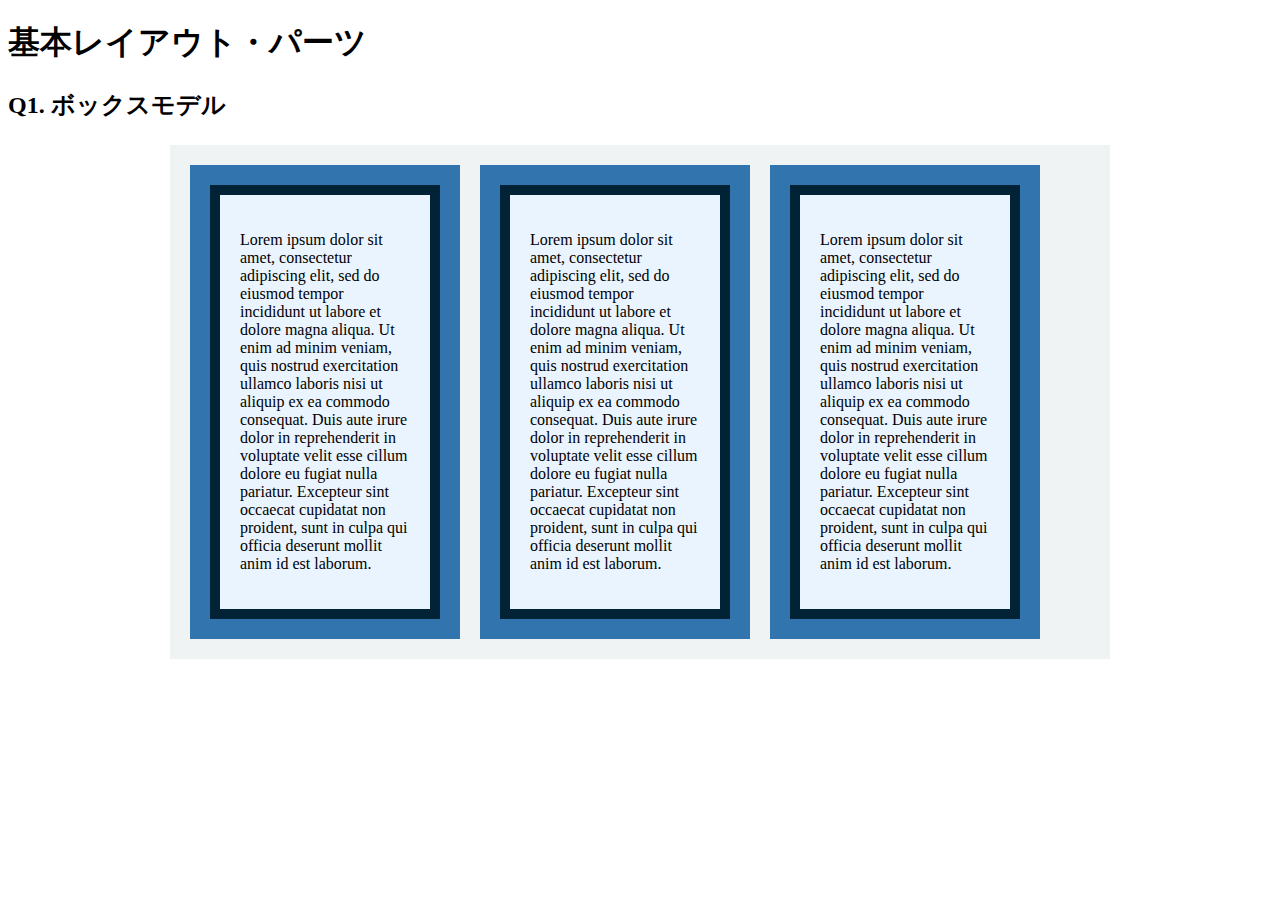
<file: layout_parts/q1/index.html>
<!DOCTYPE html>
<html>
  <head>
    <meta charset="utf-8">
    <meta http-equiv="X-UA-Compatible" content="IE=edge">
    <meta name="viewport" content="width=device-width, initial-scale=1.0, maximum-scale=1.0, user-scalable=no">
    <meta name="format-detection" content="telephone=no">
    <title>基本レイアウト・パーツ</title>
    <link rel="stylesheet" href="http://gizumo-inc.github.io/sample/front-lesson/layout_parts_new/assets/css/reset.css">
    <link rel="stylesheet" href="http://gizumo-inc.github.io/sample/front-lesson/layout_parts_new/assets/css/base.css">
    <link rel="stylesheet" href="css/style.css">
  </head>
  <body>
    <div class="wrapper">
      <h1 class="title">基本レイアウト・パーツ</h1>
      <h2 class="headline">
        <p class="headline__text">Q1. ボックスモデル</p>
      </h2>
      <div class="box">
        <!--
            このQ1のみ「answer」フォルダがあり、そこにQ1でのHTML/CSSの説明が書いてあります。
            その「index.html」をブラウザとテキストエディタで開き、参考にしてみてください。

             この問題はmarginとpaddingとborderをうまく使ってボックスを配置する問題です。
             レイアウトとしては、1つの大きなボックスの中に3つのボックスが横並びになっていて、
             さらにその3つのボックスの中にそれぞれ1つずつボックスが入っている形になっています。
             3つのボックスはfloatで横並びにしているので、clearfixでの解除も忘れないようにしてください。

             ■この問題で使う大事なプロパティ
             ・margin
             ・padding
             ・border
             ・float
        -->
        <!-- 回答はクラスq1の要素の中に書いてね -->
        <!-- すでについてるクラスにはstyleを指定しない。styleをつける場合は自分で新たにクラスをつけること -->
        <div class="q1 clearfix">
          <div class="q1__contents">
            <div class="q1__contents__box">
              <p>Lorem ipsum dolor sit amet, consectetur adipiscing elit, sed do eiusmod tempor incididunt ut labore et dolore magna aliqua. Ut enim ad minim veniam, quis nostrud exercitation ullamco laboris nisi ut aliquip ex ea commodo consequat. Duis aute irure dolor in reprehenderit in voluptate velit esse cillum dolore eu fugiat nulla pariatur. Excepteur sint occaecat cupidatat non proident, sunt in culpa qui officia deserunt mollit anim id est laborum.</p>
        </div>
      </div>

      <div class="q1__contents">
        <div class="q1__contents__box">
          <p>Lorem ipsum dolor sit amet, consectetur adipiscing elit, sed do eiusmod tempor incididunt ut labore et dolore magna aliqua. Ut enim ad minim veniam, quis nostrud exercitation ullamco laboris nisi ut aliquip ex ea commodo consequat. Duis aute irure dolor in reprehenderit in voluptate velit esse cillum dolore eu fugiat nulla pariatur. Excepteur sint occaecat cupidatat non proident, sunt in culpa qui officia deserunt mollit anim id est laborum.</p>
        </div>
      </div>

      <div class="q1__contents">
        <div class="q1__contents__box">
          <p>Lorem ipsum dolor sit amet, consectetur adipiscing elit, sed do eiusmod tempor incididunt ut labore et dolore magna aliqua. Ut enim ad minim veniam, quis nostrud exercitation ullamco laboris nisi ut aliquip ex ea commodo consequat. Duis aute irure dolor in reprehenderit in voluptate velit esse cillum dolore eu fugiat nulla pariatur. Excepteur sint occaecat cupidatat non proident, sunt in culpa qui officia deserunt mollit anim id est laborum.</p>
        </div>
      </div>
    </div>
        <!-- 回答はクラスq1の要素の中に書いてね -->
      </div>
    </div>
  </body>
</html>
</file>
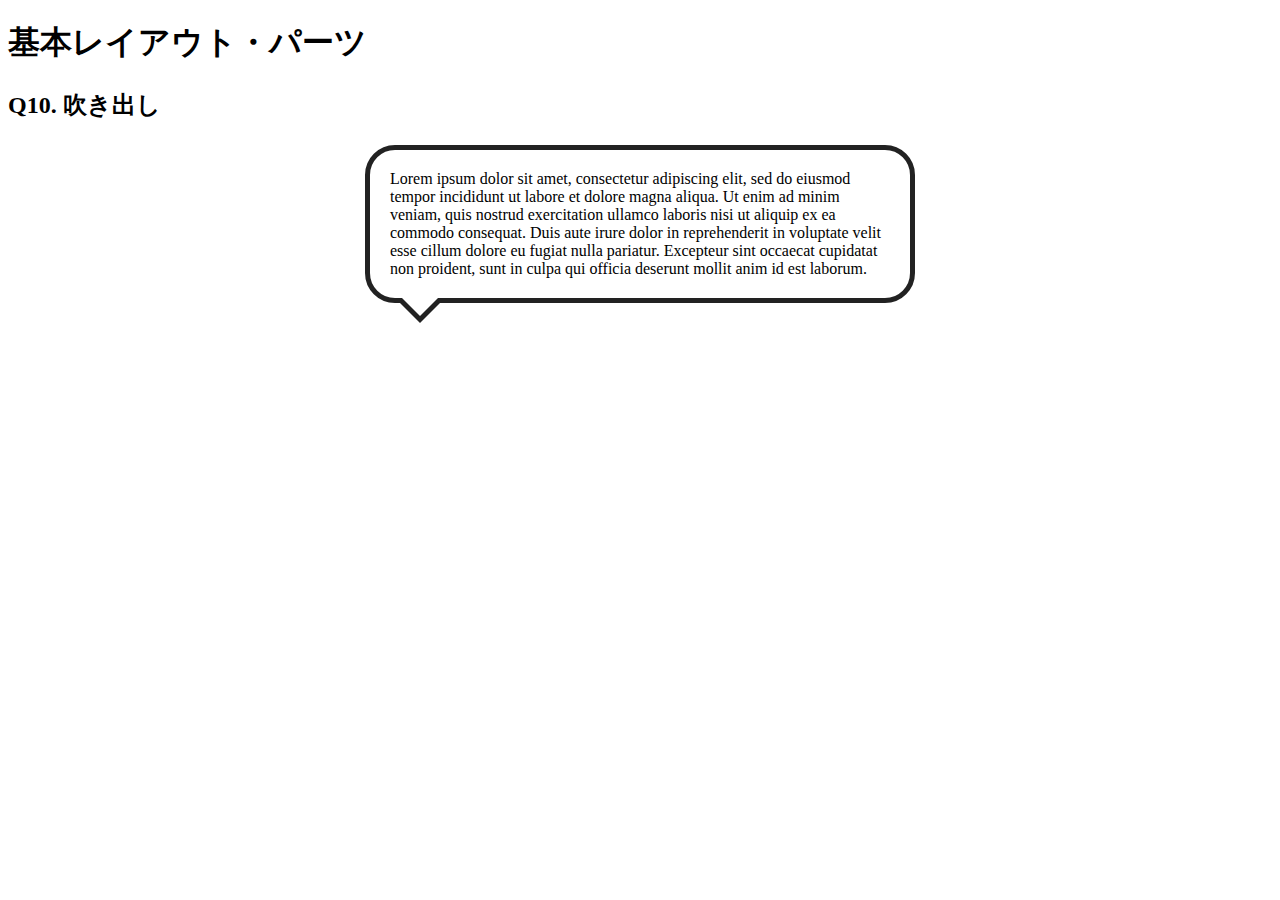
<file: layout_parts/q10/index.html>
<!DOCTYPE html>
<html>
  <head>
    <meta charset="utf-8">
    <meta http-equiv="X-UA-Compatible" content="IE=edge">
    <meta name="viewport" content="width=device-width, initial-scale=1.0, maximum-scale=1.0, user-scalable=no">
    <meta name="format-detection" content="telephone=no">
    <title>基本レイアウト・パーツ</title>
    <link rel="stylesheet" href="http://gizumo-inc.github.io/sample/front-lesson/layout_parts_new/assets/css/reset.css">
    <link rel="stylesheet" href="http://gizumo-inc.github.io/sample/front-lesson/layout_parts_new/assets/css/base.css">
    <link rel="stylesheet" href="css/style.css">
  </head>
  <body>
    <div class="wrapper">
      <h1 class="title">基本レイアウト・パーツ</h1>
      <h2 class="headline">
        <p class="headline__text">Q10. 吹き出し</p>
      </h2>
      <div class="box">
        <!--
             吹き出しというのもwebサイトにおいてよく使われるパーツです。
             これもCSSだけで実装することができますが、吹き出しの枠線の三角の部分がむずかしいかと思います。
             やり方は何通りかありますので、調べてみて自分なりの方法で再現してみてください。

             ■この問題で使う大事なプロパティ
             ・position

             ■この問題で使う大事な擬似要素
             ・:before
             ・:after
        -->
        <!-- 回答はクラスq10の要素の中に書いてね -->
        <!-- すでについてるクラスにはstyleを指定しない。styleをつける場合は自分で新たにクラスをつけること -->
        <div class="q10">
          <div class="q10__balloon">
            Lorem ipsum dolor sit amet, consectetur adipiscing elit, sed do eiusmod tempor incididunt ut labore et dolore magna aliqua. Ut enim ad minim veniam, quis nostrud exercitation ullamco laboris nisi ut aliquip ex ea commodo consequat. Duis aute irure dolor in reprehenderit in voluptate velit esse cillum dolore eu fugiat nulla pariatur. Excepteur sint occaecat cupidatat non proident, sunt in culpa qui officia deserunt mollit anim id est laborum.
          </div>
        </div>
        <!-- 回答はクラスq10の要素の中に書いてね -->
      </div>
    </div>
  </body>
</html>
</file>
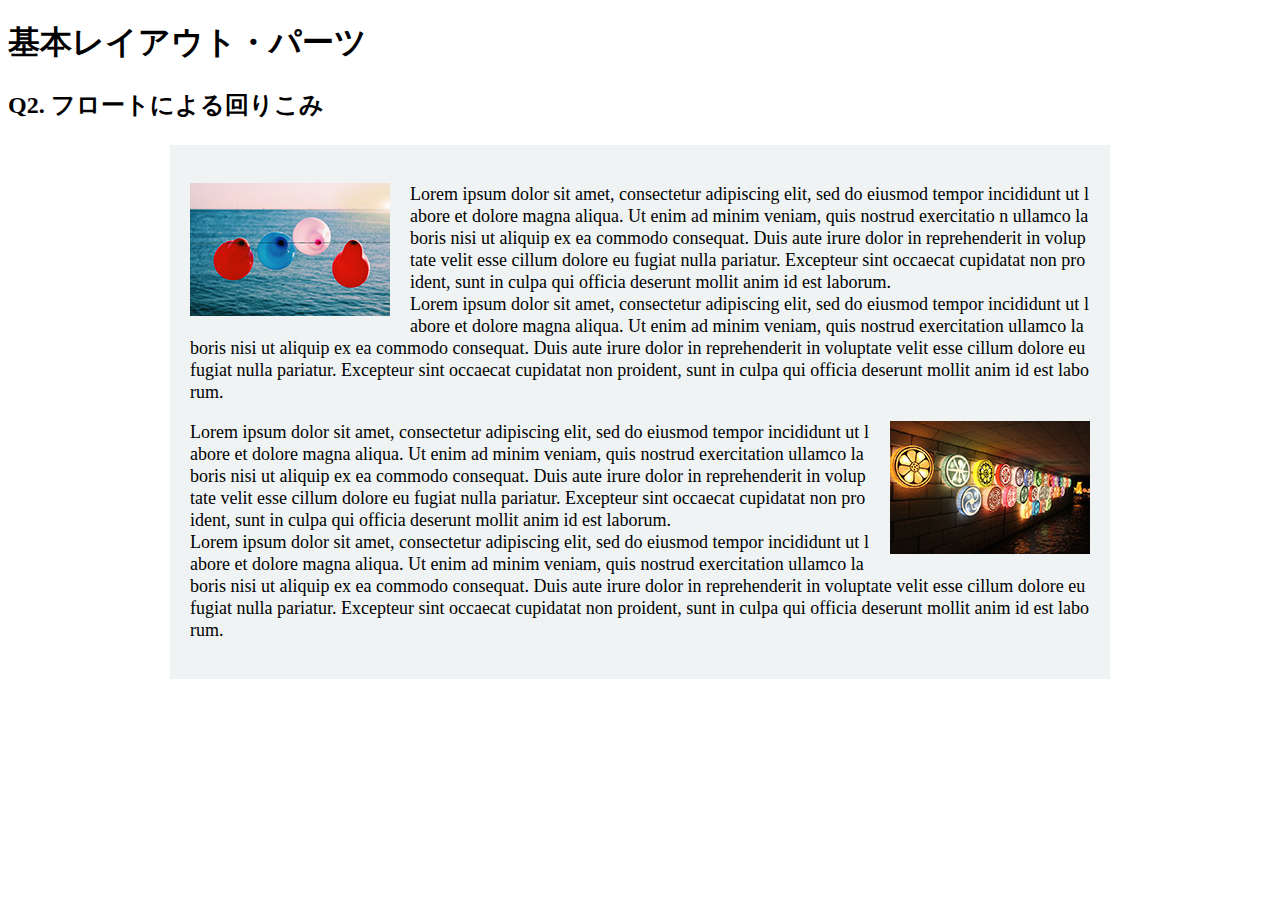
<file: layout_parts/q2/index.html>
<!DOCTYPE html>
<html>
  <head>
    <meta charset="utf-8">
    <meta http-equiv="X-UA-Compatible" content="IE=edge">
    <meta name="viewport" content="width=device-width, initial-scale=1.0, maximum-scale=1.0, user-scalable=no">
    <meta name="format-detection" content="telephone=no">
    <title>基本レイアウト・パーツ</title>
    <link rel="stylesheet" href="http://gizumo-inc.github.io/sample/front-lesson/layout_parts_new/assets/css/reset.css">
    <link rel="stylesheet" href="http://gizumo-inc.github.io/sample/front-lesson/layout_parts_new/assets/css/base.css">
    <link rel="stylesheet" href="css/style.css">
  </head>
  <body>
    <div class="wrapper">
      <h1 class="title">基本レイアウト・パーツ</h1>
      <h2 class="headline">
        <p class="headline__text">Q2. フロートによる回りこみ</p>
      </h2>
      <div class="box">
        <!--
             floatは要素を横並びにするという役割を持ったプロパティですが、文字を回り込ませることができるプロパティでもあります。
             その機能を使って文字列の中に画像をまぜてきれいなレイアウトを作ることができます。
             このレイアウトはボックスで言うと、1つの大きなボックスの中に2つのボックスが縦に並んでいる状態です。文字がずっと続いているのでボックスは1つしかないと思われがちですが、2つのボックスで作っているのでそこを意識してみてください。

             画像はimgタグを使って出力します。使う画像は以下の2つです。
             1つ目の画像： "http://gizumo-inc.github.io/sample/front-lesson/layout_parts_new/assets/img/q2/thumb_1.jpg"
             2つ目の画像： "http://gizumo-inc.github.io/sample/front-lesson/layout_parts_new/assets/img/q2/thumb_2.jpg"

             ■この問題で使う大事なプロパティ
             ・margin
             ・float
        -->
        <!-- 回答はクラスq2の要素の中に書いてね -->
        <!-- すでについてるクラスにはstyleを指定しない。styleをつける場合は自分で新たにクラスをつけること -->
        <div class="q2 clearfix">
          <div>
            <div class="q2_gazou_left">
              <img src="./thumb_1.jpg" alt="">
            </div>
            <p class="q2_text">Lorem ipsum dolor sit amet, consectetur adipiscing elit, sed do eiusmod tempor incididunt ut labore et dolore magna aliqua. Ut enim ad minim veniam, quis nostrud exercitatio n ullamco laboris nisi ut aliquip ex ea commodo consequat. Duis aute irure dolor in reprehenderit in voluptate velit esse cillum dolore eu fugiat nulla pariatur. Excepteur sint occaecat cupidatat non proident, sunt in culpa qui officia deserunt mollit anim id est laborum.<br>Lorem ipsum dolor sit amet, consectetur adipiscing elit, sed do eiusmod tempor incididunt ut labore et dolore magna aliqua. Ut enim ad minim veniam, quis nostrud exercitation ullamco laboris nisi ut aliquip ex ea commodo consequat. Duis aute irure dolor in reprehenderit in voluptate velit esse cillum dolore eu fugiat nulla pariatur. Excepteur sint occaecat cupidatat non proident, sunt in culpa qui officia deserunt mollit anim id est laborum.</p>
          </div>
          <div>
            <div class="q2_gazou_right">
              <img src="thumb_2.jpg" alt="">
            </div>
            <p class="q2_text">Lorem ipsum dolor sit amet, consectetur adipiscing elit, sed do eiusmod tempor incididunt ut labore et dolore magna aliqua. Ut enim ad minim veniam, quis nostrud exercitation ullamco laboris nisi ut aliquip ex ea commodo consequat. Duis aute irure dolor in reprehenderit in voluptate velit esse cillum dolore eu fugiat nulla pariatur. Excepteur sint occaecat cupidatat non proident, sunt in culpa qui officia deserunt mollit anim id est laborum.<br>Lorem ipsum dolor sit amet, consectetur adipiscing elit, sed do eiusmod tempor incididunt ut labore et dolore magna aliqua. Ut enim ad minim veniam, quis nostrud exercitation ullamco laboris nisi ut aliquip ex ea commodo consequat. Duis aute irure dolor in reprehenderit in voluptate velit esse cillum dolore eu fugiat nulla pariatur. Excepteur sint occaecat cupidatat non proident, sunt in culpa qui officia deserunt mollit anim id est laborum.</p>
          </div>
        </div>
        <!-- 回答はクラスq2の要素の中に書いてね -->
      </div>
    </div>
  </body>
</html>
</file>
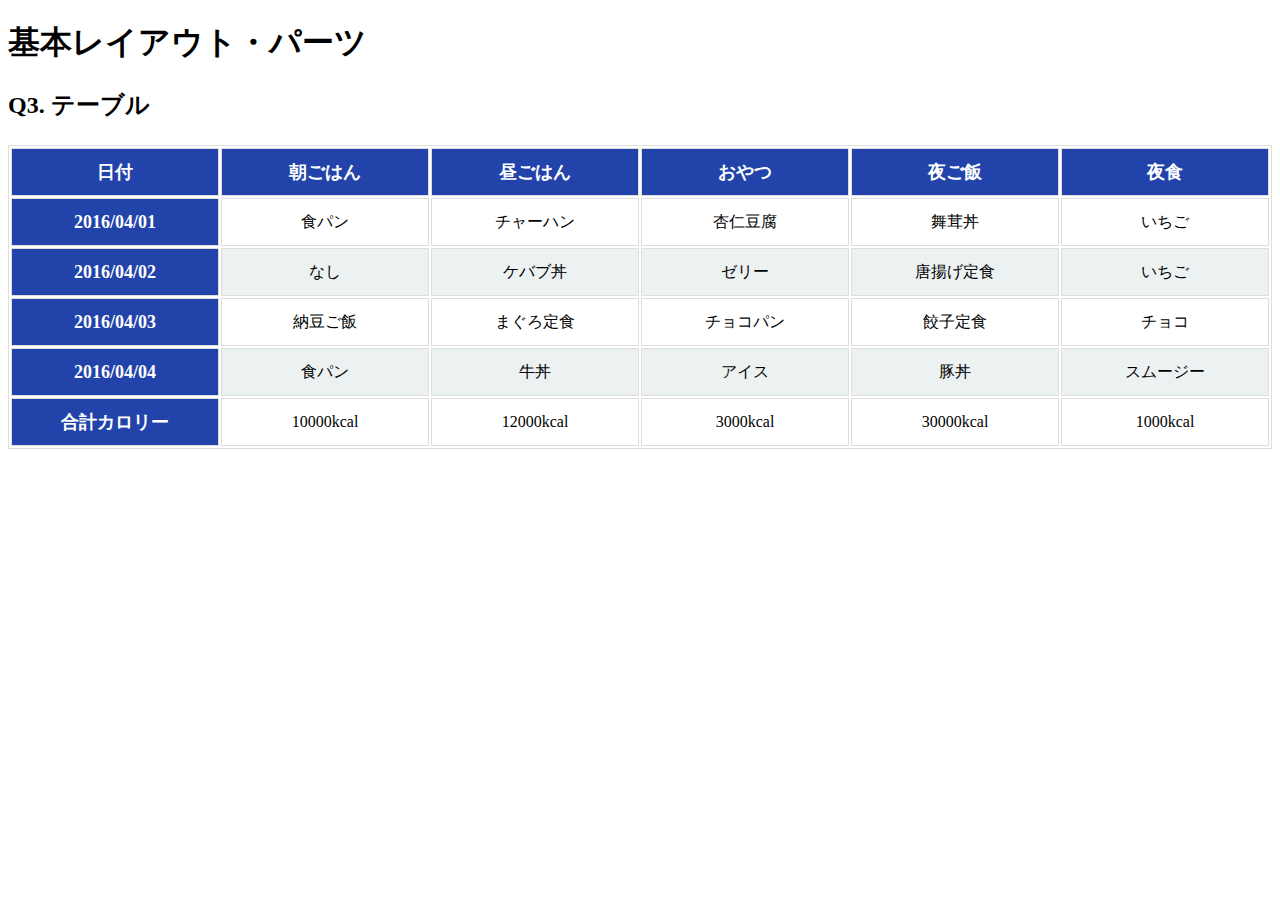
<file: layout_parts/q3/index.html>
<!DOCTYPE html>
<html>
  <head>
    <meta charset="utf-8">
    <meta http-equiv="X-UA-Compatible" content="IE=edge">
    <meta name="viewport" content="width=device-width, initial-scale=1.0, maximum-scale=1.0, user-scalable=no">
    <meta name="format-detection" content="telephone=no">
    <title>基本レイアウト・パーツ</title>
    <link rel="stylesheet" href="http://gizumo-inc.github.io/sample/front-lesson/layout_parts_new/assets/css/reset.css">
    <link rel="stylesheet" href="http://gizumo-inc.github.io/sample/front-lesson/layout_parts_new/assets/css/base.css">
    <link rel="stylesheet" href="css/style.css">
  </head>
  <body>
    <div class="wrapper">
      <h1 class="title">基本レイアウト・パーツ</h1>
      <h2 class="headline">
        <p class="headline__text">Q3. テーブル</p>
      </h2>
      <div class="box">
        <!--
             tableタグを使って表をつくってもらいます。
             tableタグ内では使っていいタグと使っていい順序というものが決まっています。
             それを検索しながら当てはめてください。

             背景色が青いセルのfont-sizeは18pxでline-heightが26pxです。
             それ以外のセルはfont-sizeが16pxでline-heightが22pxです。

             ■この問題で使う大事なプロパティ
             ・table-layout

             ■この問題で使う大事な擬似要素
             ・:nth-child
             ・:first-child
             ・:last-child

             ■必須ではないけど使えると便利な擬似要素
             ・:not
        -->
        <!-- 回答はクラスq3の要素の中に書いてね -->
        <!-- すでについてるクラスにはstyleを指定しない。styleをつける場合は自分で新たにクラスをつけること -->
        <div class="q3">
          <table class="q3_table">
            <thead>
              <tr>
                <th>日付</th>
                <th>朝ごはん</th>
                <th>昼ごはん</th>
                <th>おやつ</th>
                <th>夜ご飯</th>
                <th>夜食</th>
              </tr>
            </thead>
            <tbody>
              <tr>
                <th>2016/04/01</th>
                <td>食パン</td>
                <td>チャーハン</td>
                <td>杏仁豆腐</td>
                <td>舞茸丼</td>
                <td>いちご</td>
              </tr>
              <tr>
                <th>2016/04/02</th>
                <td>なし</td>
                <td>ケバブ丼</td>
                <td>ゼリー</td>
                <td>唐揚げ定食</td>
                <td>いちご</td>
              </tr>
              <tr>
                <th>2016/04/03</th>
                <td>納豆ご飯</td>
                <td>まぐろ定食</td>
                <td>チョコパン</td>
                <td>餃子定食</td>
                <td>チョコ</td>
              </tr>
              <tr>
                <th>2016/04/04</th>
                <td>食パン</td>
                <td>牛丼</td>
                <td>アイス</td>
                <td>豚丼</td>
                <td>スムージー</td>
              </tr>
              <tr>
                <th>合計カロリー</th>
                <td>10000kcal</td>
                <td>12000kcal</td>
                <td>3000kcal</td>
                <td>30000kcal</td>
                <td>1000kcal</td>
              </tr>
            </tbody>
          </table>
        </div>
        <!-- 回答はクラスq3の要素の中に書いてね -->
      </div>
    </div>
  </body>
</html>
</file>
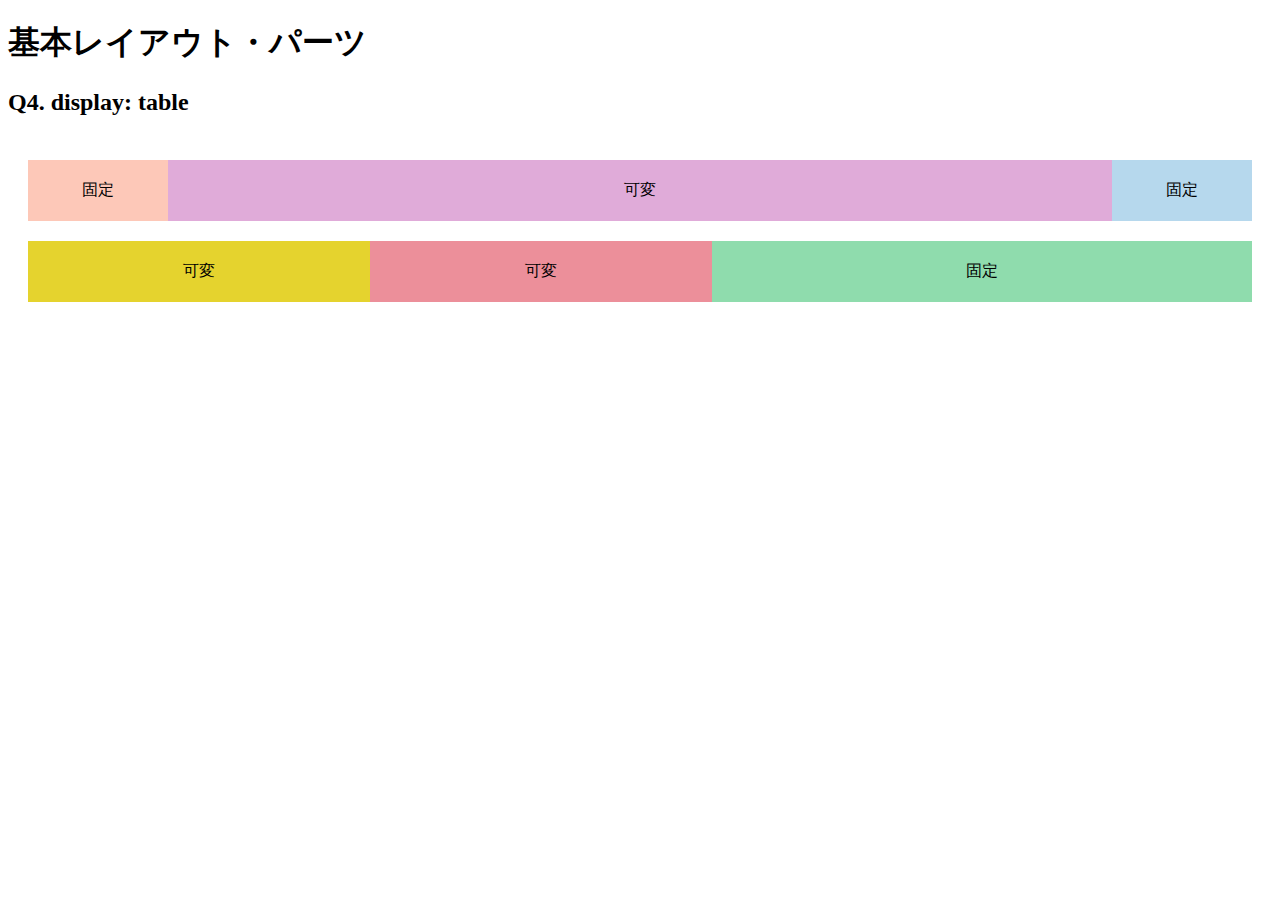
<file: layout_parts/q4/index.html>
<!DOCTYPE html>
<html>
  <head>
    <meta charset="utf-8">
    <meta http-equiv="X-UA-Compatible" content="IE=edge">
    <meta name="viewport" content="width=device-width, initial-scale=1.0, maximum-scale=1.0, user-scalable=no">
    <meta name="format-detection" content="telephone=no">
    <title>基本レイアウト・パーツ</title>
    <link rel="stylesheet" href="http://gizumo-inc.github.io/sample/front-lesson/layout_parts_new/assets/css/reset.css">
    <link rel="stylesheet" href="http://gizumo-inc.github.io/sample/front-lesson/layout_parts_new/assets/css/base.css">
    <link rel="stylesheet" href="css/style.css">
  </head>
  <body>
    <div class="wrapper">
      <h1 class="title">基本レイアウト・パーツ</h1>
      <h2 class="headline">
        <p class="headline__text">Q4. display: table</p>
      </h2>
      <div class="box">
        <!--
             Webサイトを作る際、「メインコンテンツはウィンドウの横幅に応じて伸縮するけれどサイドバーは常に固定値」といったようなレイアウトをすることが多々あります。
             そのようなときに、ウィンドウサイズに対して固定のものと可変のものを横に並べるやり方がわからないとレイアウトができません。
             display: tableを使うことで実現することができるのでやってみましょう。
             固定と書いてあるdivはウィンドウサイズが変わっても横幅が変化せず、可変と書いてあるdivはウィンドウサイズの変化に合わせて横幅が変化するようにスタイルをあてます。

             今回もHTMLは記述してあるので、新たにclassを付与してスタイルをあててください。
             .q4のdivにスタイルを当てる場合は、.q4に当てるのではなく新たにclassを付与してスタイルをあててください。

             ■この問題で使う大事なプロパティ
             ・display: table
             ・display: table-cell
        -->
        <!-- 回答はクラスq4の要素の中に書いてね -->
        <!-- すでについてるクラスにはstyleを指定しない。styleをつける場合は自分で新たにクラスをつけること -->
        <!-- 新たにタグは追加しなくてもできます。 -->
        <div class="q4">
          <div class="q4_hyou">
            <div class="q4_hyou_sen pink">固定</div>
            <div class="q4_hyou_sen purple">可変</div>
            <div class="q4_hyou_sen blue">固定</div>
          </div>
          <div class="q4_hyou">
            <div class="q4_hyou_sen yellow">可変</div>
            <div class="q4_hyou_sen red">可変</div>
            <div class="q4_hyou_sen green">固定</div>
          </div>
        </div>
        <!-- 回答はクラスq4の要素の中に書いてね -->
      </div>
    </div>
  </body>
</html>
</file>
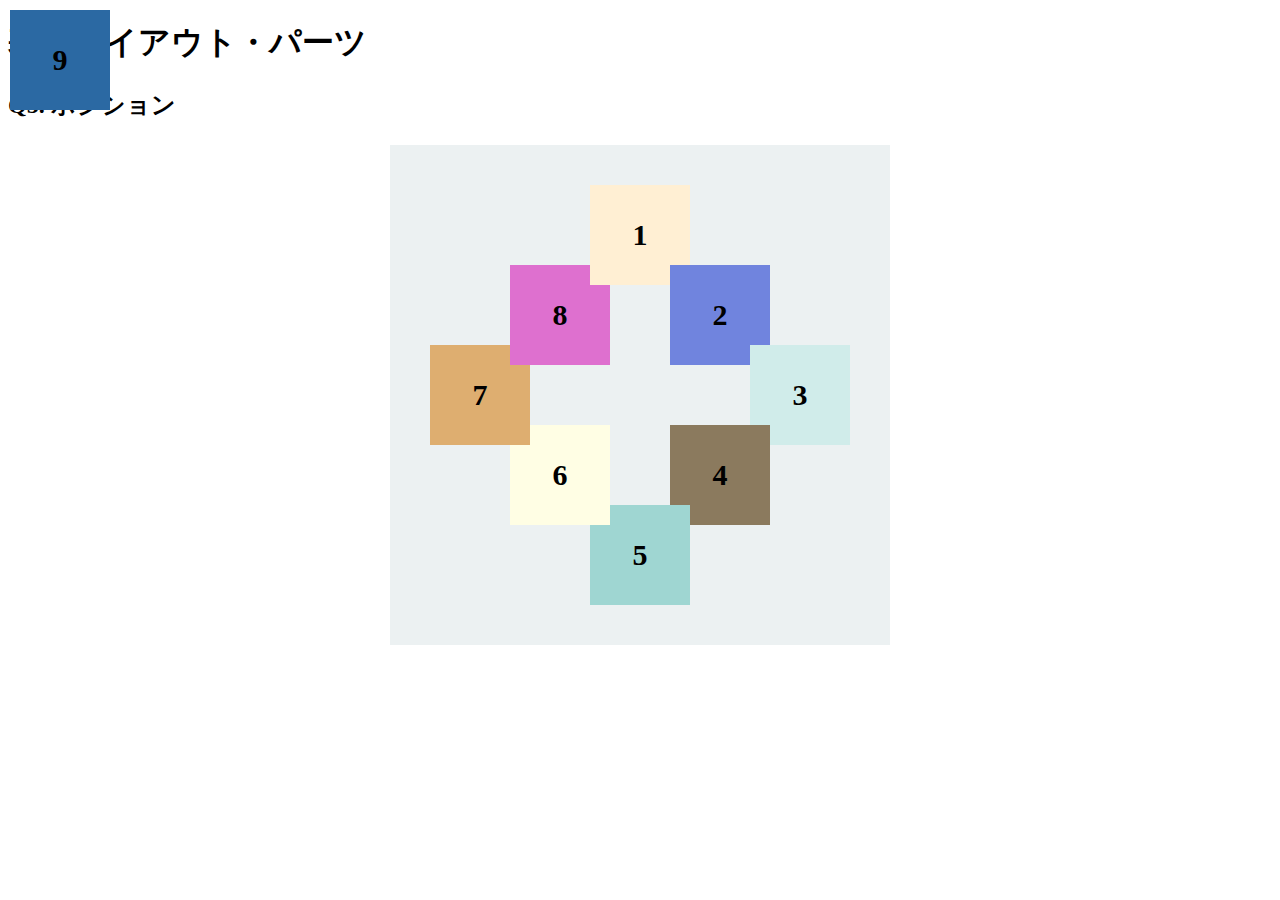
<file: layout_parts/q5/index.html>
<!DOCTYPE html>
<html>
  <head>
    <meta charset="utf-8">
    <meta http-equiv="X-UA-Compatible" content="IE=edge">
    <meta name="viewport" content="width=device-width, initial-scale=1.0, maximum-scale=1.0, user-scalable=no">
    <meta name="format-detection" content="telephone=no">
    <title>基本レイアウト・パーツ</title>
    <link rel="stylesheet" href="http://gizumo-inc.github.io/sample/front-lesson/layout_parts_new/assets/css/reset.css">
    <link rel="stylesheet" href="http://gizumo-inc.github.io/sample/front-lesson/layout_parts_new/assets/css/base.css">
    <link rel="stylesheet" href="css/style.css">
  </head>
  <body>
    <div class="wrapper">
      <h1 class="title">基本レイアウト・パーツ</h1>
      <h2 class="headline">
        <p class="headline__text">Q5. ポジション</p>
      </h2>
      <div class="box">
        <!--
             9個のボックスをきれいに配置しましょう。ボックスの重なり方(どれが上にあるのか)も意識してください。
             9番のボックスは常に(画面サイズに関わらず、スクロールに付随して)画面の左上に存在するように配置してください。

             ちなみにこの問題では、すでにHTMLは用意されています。
             ただ順序がばらばらになっているので、HTMLは変えずにCSSだけで正しい順序で配置してみてください。(classの付与は可)

             普通にやると1番のボックスが8番のボックスの下になってしまいます。
             下記にある「この問題で使う大事な擬似要素」のbefore or afterを使って、
             1番のボックスと同じ色、重なり部分と同じ大きさの要素を作ってpositionで配置しましょう。

             ■この問題で使う大事なプロパティ
             ・position
             ・z-index
             ■この問題で使う大事な擬似要素
             ・:before or :after
        -->
        <!-- 回答はクラスq5の要素の中に書いてね -->
        <!-- すでについてるクラスにはstyleを指定しない。styleをつける場合は自分で新たにクラスをつけること -->
        <!-- 新たにタグは追加しなくてもできます。 -->
        <div class="q5">
          <div class="q5-box it1">1</div>
          <div class="q5-box it2">2</div>
          <div class="q5-box it3">3</div>
          <div class="q5-box it4">4</div>
          <div class="q5-box it5">5</div>
          <div class="q5-box it6">6</div>
          <div class="q5-box it7">7</div>
          <div class="q5-box it8">8</div>
          <div class="q5-box it9">9</div>
        </div>
        <!-- 回答はクラスq5の要素の中に書いてね -->
      </div>
    </div>
  </body>
</html>
</file>
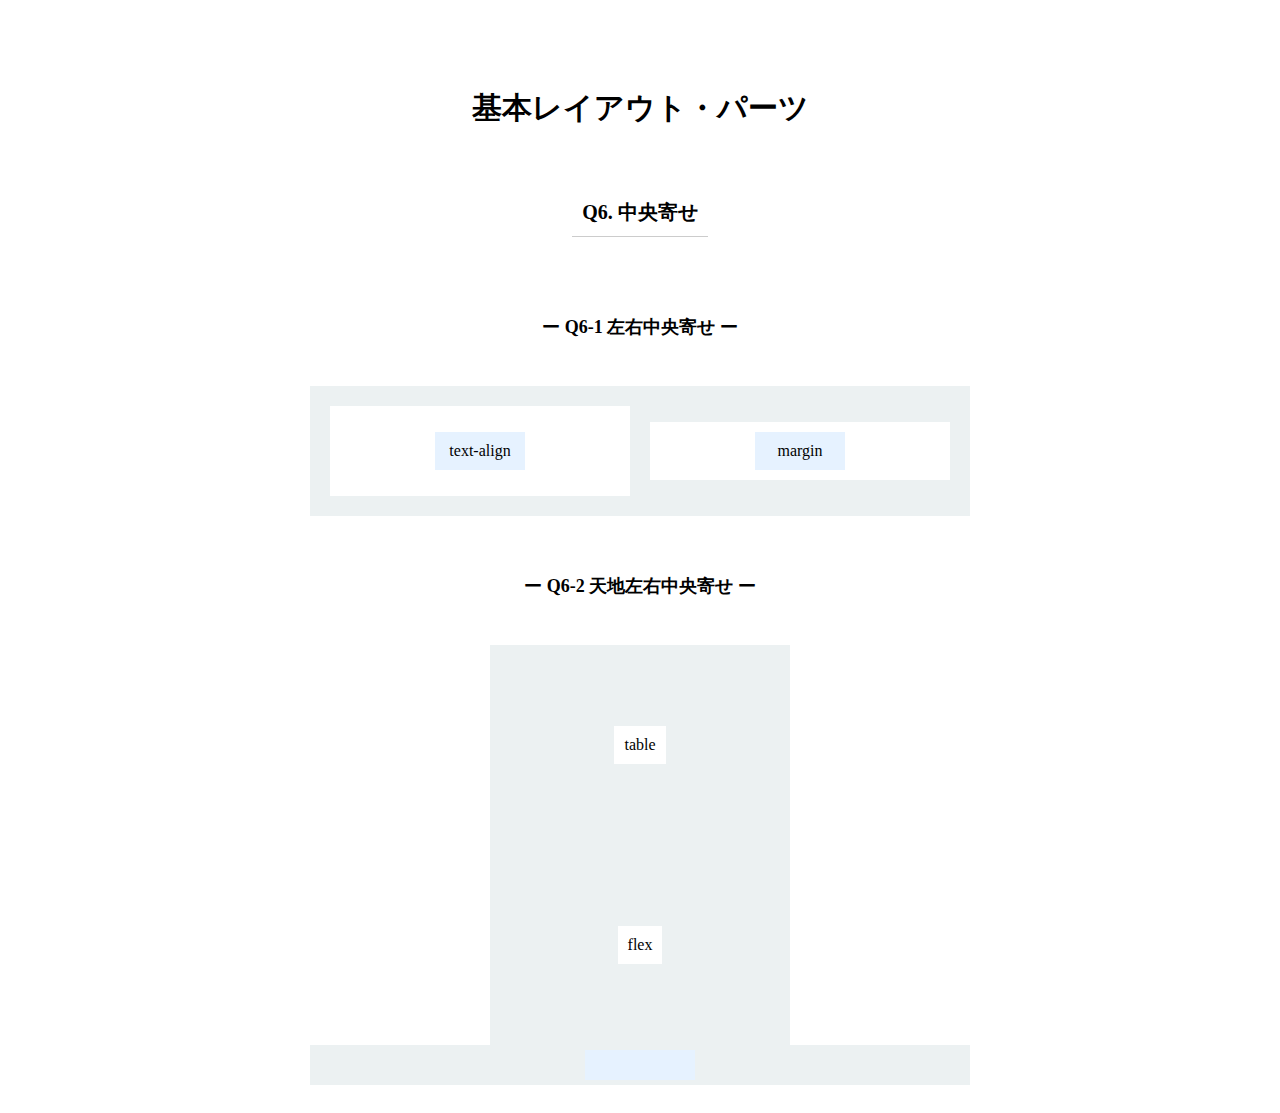
<file: layout_parts/q6/index.html>
<!DOCTYPE html>
<html>
  <head>
    <meta charset="utf-8">
    <meta http-equiv="X-UA-Compatible" content="IE=edge">
    <meta name="viewport" content="width=device-width, initial-scale=1.0, maximum-scale=1.0, user-scalable=no">
    <meta name="format-detection" content="telephone=no">
    <title>基本レイアウト・パーツ</title>
    <link rel="stylesheet" href="http://gizumo-inc.github.io/sample/front-lesson/layout_parts_new/assets/css/reset.css">
    <link rel="stylesheet" href="http://gizumo-inc.github.io/sample/front-lesson/layout_parts_new/assets/css/base.css">
    <link rel="stylesheet" href="css/style.css">
  </head>
  <body>
    <div class="wrapper">
      <h1 class="title">基本レイアウト・パーツ</h1>
      <h2 class="headline">
        <p class="headline__text">Q6. 中央寄せ</p>
      </h2>
      <div class="box">
        <!--
             左右の中央寄せや、天地(上下)の中央寄せというのはサイトを作っているとよく遭遇するレイアウトです。
             色々なやり方があるのですが、状況に応じて最適なものは違うので適切な配置の仕方ができるようになりましょう。
             この問題ではHTMLはすでに用意しているので、classを自分で付与してスタイルをあててください。
        -->
        <div class="box__inner">
          <h3 class="box__headline">
            <p class="box__headline__text">ー Q6-1 左右中央寄せ ー</p>
          </h3>
          <!--
               ブロック要素内のテキスト(or インライン要素)の左右中央寄せに関してはtext-align:centerを設定することで簡単にできます。
               ただ、ブロック要素そのものの左右中央寄せは少し工夫をしないとできません。
               大きく分けて2通りのやり方があるのですが、それが以下の問題の2つです。
               中央寄せするブロックの横幅が固定の場合は上の方法が、可変の場合は下の方法が向いています。
          -->
          <div class="q6 q6--horizontal">
            <!--
                 ■この問題で使う大事なプロパティ
                 ・display
                 ・text-align
            -->
            <!-- Q6-1の回答はここに書いてね -->
            <!-- 新たにタグは追加しなくてもできます。 -->
            <div class="q6__box is--textalign">
              <div class="q6__box__inner">
                <p class="q6__box__text">text-align</p>
              </div>
            </div>
            <!-- Q6-1の回答はここに書いてね -->

            <!--
                 ■この問題で使う大事なプロパティ
                 ・margin
            -->
            <!-- Q6-1の回答はここに書いてね -->
            <!-- 新たにタグは追加しなくてもできます。 -->
            <div class="q6__box is--margin">
              <p class="q6__box__text">margin</p>
            </div>
            <!-- Q6-1の回答はここに書いてね -->
          </div>
        </div>

        <div class="box__inner">
          <h3 class="box__headline">
            <p class="box__headline__text">ー Q6-2 天地左右中央寄せ ー</p>
          </h3>
          <!--
               ブロック要素の天地中央寄せは左右よりも難易度が高くなります。
               そして天地の中央寄せができる状態だと左右もできる状態に自然になっているため、今回は天地左右の中央寄せになります。
               やり方は大きくわけて3つあります。
               1番目の方法は少し前までよく使われていたやり方で全てのブラウザで表示ができますが、HTMLの記述が冗長になってしまいます。
               2番目の方法は最新の記述で、とても簡単に書くことができますが、少し古いブラウザだと対応していません。
               3番目の方法もよく使われますが、これも少し古いブラウザだと対応していません。
               この問題もHTMLが用意されているのでclassを付与してスタイルをあててください。すでにふられているclassにスタイルをあてることはせず、新規でclassを作ってください。
          -->
          <!--
               ■この問題で使う大事なプロパティ
               ・display: table
               ・display: table-cell
               ・display: inline-block
               ・vertical-align
          -->
          <!-- Q6-2の回答はここに書いてね -->
          <!-- すでについてるクラスにはstyleを指定しない。styleをつける場合は自分で新たにクラスをつけること -->
          <!-- 新たにタグは追加しなくてもできます。 -->
          <div class="q6 q6--around is--table">
            <div class="q6__box">
              <p class="q6__box__text">table</p>
            </div>
          </div>
          <!-- Q6-2の回答はここに書いてね -->
          <!--
               ■この問題で使う大事なプロパティ
               ・display: flex
               ・align-items
               ・justify-content
          -->
          <!-- Q6-2の回答はここに書いてね -->
          <!-- すでについてるクラスにはstyleを指定しない。styleをつける場合は自分で新たにクラスをつけること -->
          <!-- 新たにタグは追加しなくてもできます。 -->
          <div class="q6 q6--around is--flex">
            <p class="q6__box__text">flex</p>
          </div>
          <!-- Q6-2の回答はここに書いてね -->
          <div class="q6 q6--position">
            <!--
                 中央寄せする要素のサイズが固定のとき
                 ■この問題で使う大事なプロパティ
                 ・position
                 ・margin
            -->
            <!-- Q6-2の回答はここに書いてね -->
            <!-- すでについてるクラスにはstyleを指定しない。styleをつける場合は自分で新たにクラスをつけること -->
            <!-- 新たにタグは追加しなくてもできます。 -->
            <div class="q6__box is--stable">
              <p class="q6__box__inner">position固定</p>
            </div>
            <!-- Q6-2の回答はここに書いてね -->
            <!--
                 中央寄せする要素のサイズが可変のとき
                 ■この問題で使う大事なプロパティ
                 ・position
                 ・transform
            -->
            <!-- Q6-2の回答はここに書いてね -->
            <!-- すでについてるクラスにはstyleを指定しない。styleをつける場合は自分で新たにクラスをつけること -->
            <!-- 新たにタグは追加しなくてもできます。 -->
            <div class="q6__box is--flexible">
              <p class="q6__box__inner">position可変</p>
            </div>
            <!-- Q6-2の回答はここに書いてね -->
          </div>
        </div>
      </div>
    </div>
  </body>
</html>
</file>
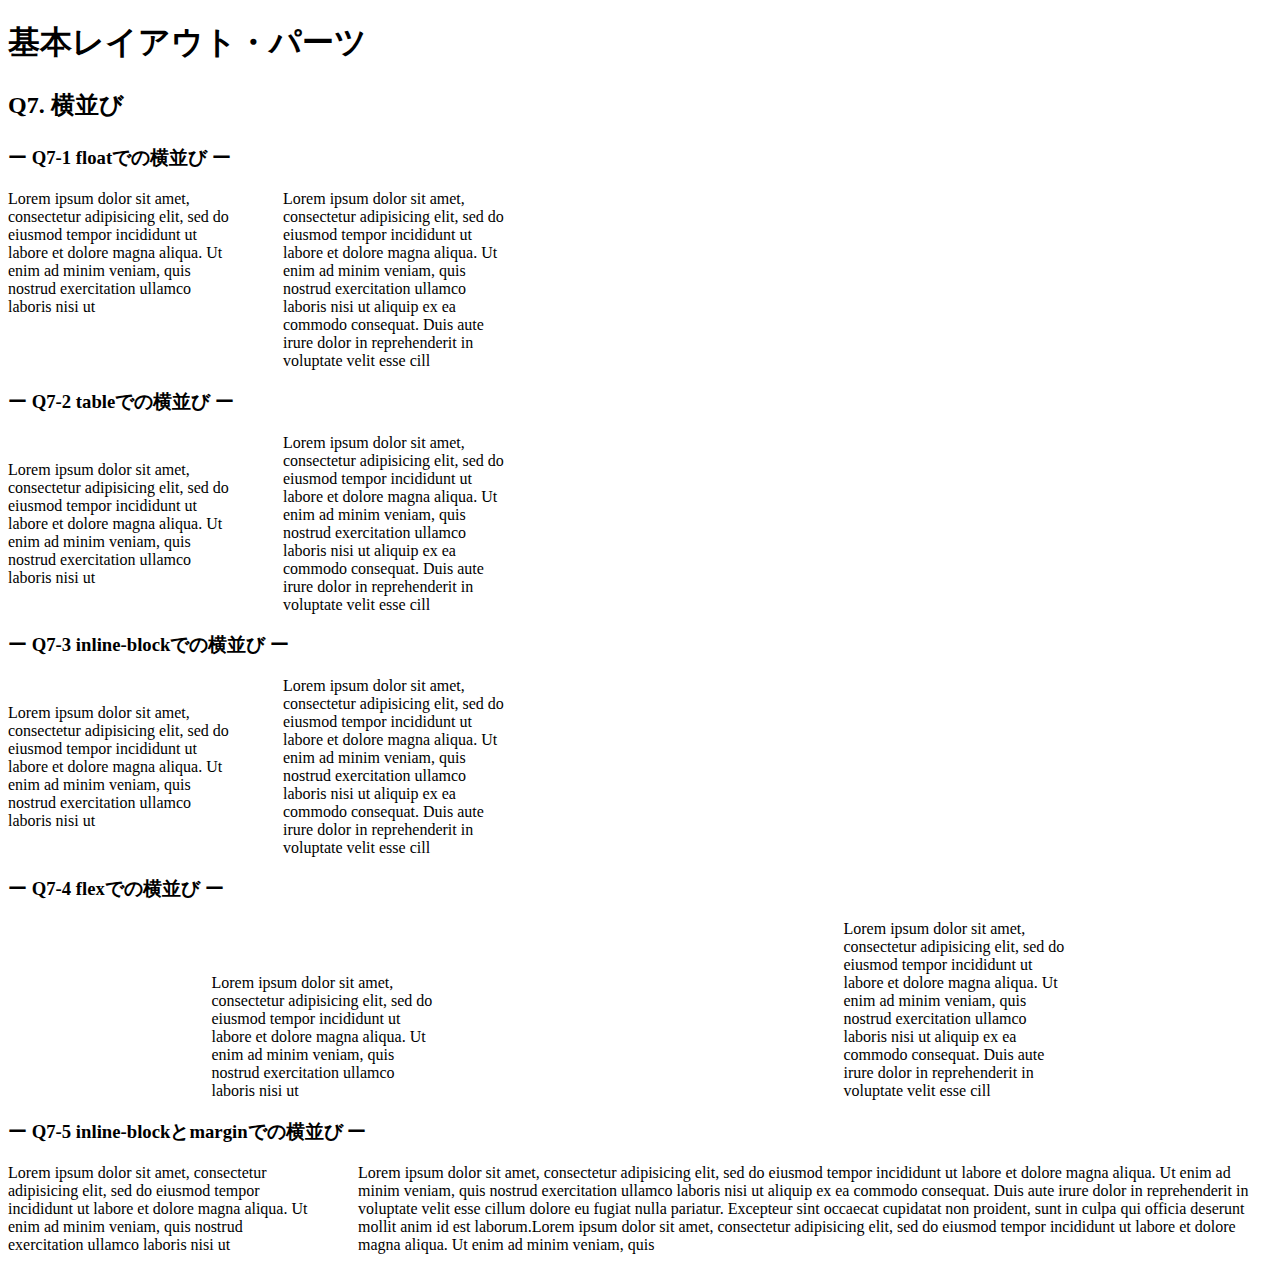
<file: layout_parts/q7/index.html>
<!DOCTYPE html>
<html>
  <head>
    <meta charset="utf-8">
    <meta http-equiv="X-UA-Compatible" content="IE=edge">
    <meta name="viewport" content="width=device-width, initial-scale=1.0, maximum-scale=1.0, user-scalable=no">
    <meta name="format-detection" content="telephone=no">
    <title>基本レイアウト・パーツ</title>
    <link rel="stylesheet" href="http://gizumo-inc.github.io/sample/front-lesson/layout_parts_new/assets/css/reset.css">
    <link rel="stylesheet" href="http://gizumo-inc.github.io/sample/front-lesson/layout_parts_new/assets/css/base.css">
    <link rel="stylesheet" href="css/style.css">
  </head>
  <body>
    <div class="wrapper">
      <h1 class="title">基本レイアウト・パーツ</h1>
      <h2 class="headline">
        <p class="headline__text">Q7. 横並び</p>
      </h2>
      <div class="box">
        <!--
             要素を横並びにするというのは、高頻出のレイアウトです。
             色々なやり方があるのですが、状況に応じて最適なものは違うので適切な配置の仕方ができるようになりましょう。
             この問題ではHTMLはすでに用意しているので、classを自分で付与してスタイルをあててください。
        -->
        <div class="box__inner">
          <h3 class="box__headline">
            <p class="box__headline__text">ー Q7-1 floatでの横並び ー</p>
          </h3>
          <!--
               ■この問題で使う大事なプロパティ
               ・float
          -->
          <!-- Q7の回答はここに書いてね -->
          <!-- すでについてるクラスにはstyleを指定しない。styleをつける場合は自分で新たにクラスをつけること -->
          <!-- 新たにタグは追加しなくてもできます。 -->
          <div class="q7 q7--float">
            <div class="q7__inner clearfix">
              <div class="q7__box">
                Lorem ipsum dolor sit amet, consectetur adipisicing elit, sed do eiusmod tempor incididunt ut labore et dolore magna aliqua. Ut enim ad minim veniam, quis nostrud exercitation ullamco laboris nisi ut
              </div>
              <div class="q7__box">
                Lorem ipsum dolor sit amet, consectetur adipisicing elit, sed do eiusmod tempor incididunt ut labore et dolore magna aliqua. Ut enim ad minim veniam, quis nostrud exercitation ullamco laboris nisi ut aliquip ex ea commodo consequat. Duis aute irure dolor in reprehenderit in voluptate velit esse cill
              </div>
            </div>
          </div>
          <!-- Q7の回答はここに書いてね -->
        </div>

        <div class="box__inner">
          <h3 class="box__headline">
            <p class="box__headline__text">ー Q7-2 tableでの横並び ー</p>
          </h3>
          <!--
               少しクセのある横並び方法です。

               ■この問題で使う大事なプロパティ
               ・display: table
               ・display: table-cell
          -->
          <!-- Q7の回答はここに書いてね -->
          <!-- すでについてるクラスにはstyleを指定しない。styleをつける場合は自分で新たにクラスをつけること -->
          <!-- 新たにタグは追加しなくてもできます。 -->
          <div class="q7 q7--table">
            <div class="q7__inner">
              <div class="q7__box">
                <div class="q7__box__text">
                  Lorem ipsum dolor sit amet, consectetur adipisicing elit, sed do eiusmod tempor incididunt ut labore et dolore magna aliqua. Ut enim ad minim veniam, quis nostrud exercitation ullamco laboris nisi ut
                </div>
              </div>
              <div class="q7__box">
                <div class="q7__box__text">
                  Lorem ipsum dolor sit amet, consectetur adipisicing elit, sed do eiusmod tempor incididunt ut labore et dolore magna aliqua. Ut enim ad minim veniam, quis nostrud exercitation ullamco laboris nisi ut aliquip ex ea commodo consequat. Duis aute irure dolor in reprehenderit in voluptate velit esse cill
                </div>
              </div>
            </div>
          </div>
          <!-- Q7の回答はここに書いてね -->
        </div>

        <div class="box__inner">
          <h3 class="box__headline">
            <p class="box__headline__text">ー Q7-3 inline-blockでの横並び ー</p>
          </h3>
          <!--
               ■この問題で使う大事なプロパティ
               ・display: inline-block
          -->
          <!-- Q7の回答はここに書いてね -->
          <!-- すでについてるクラスにはstyleを指定しない。styleをつける場合は自分で新たにクラスをつけること -->
          <!-- 新たにタグは追加しなくてもできます。 -->
          <div class="q7 q7--inlineblock">
            <div class="q7__inner">
              <div class="q7__box">
                Lorem ipsum dolor sit amet, consectetur adipisicing elit, sed do eiusmod tempor incididunt ut labore et dolore magna aliqua. Ut enim ad minim veniam, quis nostrud exercitation ullamco laboris nisi ut
              </div>
              <div class="q7__box">
                Lorem ipsum dolor sit amet, consectetur adipisicing elit, sed do eiusmod tempor incididunt ut labore et dolore magna aliqua. Ut enim ad minim veniam, quis nostrud exercitation ullamco laboris nisi ut aliquip ex ea commodo consequat. Duis aute irure dolor in reprehenderit in voluptate velit esse cill
              </div>
            </div>
          </div>
          <!-- Q7の回答はここに書いてね -->
        </div>

        <div class="box__inner">
          <h3 class="box__headline">
            <p class="box__headline__text">ー Q7-4 flexでの横並び ー</p>
          </h3>
          <!--
               簡単に横並びが可能、かつ様々なアレンジが可能ですが、
               少し古いブラウザには対応してないので、他のものもしっかりと覚えるようにしましょう。

               ■この問題で使う大事なプロパティ
               ・flex
          -->
          <!-- Q7の回答はここに書いてね -->
          <!-- すでについてるクラスにはstyleを指定しない。styleをつける場合は自分で新たにクラスをつけること -->
          <!-- 新たにタグは追加しなくてもできます。 -->
          <div class="q7 q7--flex">
            <div class="q7__inner">
              <div class="q7__box">
                Lorem ipsum dolor sit amet, consectetur adipisicing elit, sed do eiusmod tempor incididunt ut labore et dolore magna aliqua. Ut enim ad minim veniam, quis nostrud exercitation ullamco laboris nisi ut
              </div>
              <div class="q7__box">
                Lorem ipsum dolor sit amet, consectetur adipisicing elit, sed do eiusmod tempor incididunt ut labore et dolore magna aliqua. Ut enim ad minim veniam, quis nostrud exercitation ullamco laboris nisi ut aliquip ex ea commodo consequat. Duis aute irure dolor in reprehenderit in voluptate velit esse cill
              </div>
            </div>
          </div>
          <!-- Q7の回答はここに書いてね -->
        </div>

        <div class="box__inner">
          <h3 class="box__headline">
            <p class="box__headline__text">ー Q7-5 inline-blockとmarginでの横並び ー</p>
          </h3>
          <!--
               上記でやったdisplay: inline-block;での横並び方法の派生です。
               この方法を使うと固定幅 + 可変幅のレイアウトで横並びが可能です。
               ネガティブマージン（例：margin-left: -200px;）を使用します。

               ただ方法はいくつかあるので、固定幅 + 可変幅になっていれば問題ないです。

               ■この問題で使う大事なプロパティ
               ・display: inline-block
               ・margin, padding
          -->
          <!-- Q7の回答はここに書いてね -->
          <!-- すでについてるクラスにはstyleを指定しない。styleをつける場合は自分で新たにクラスをつけること -->
          <!-- 新たにタグは追加しなくてもできます。 -->
          <div class="q7 q7--margin">
            <div class="q7__inner is-full">
              <div class="q7__box is-stable">
                <div class="q7__box__text">
                  Lorem ipsum dolor sit amet, consectetur adipisicing elit, sed do eiusmod tempor incididunt ut labore et dolore magna aliqua. Ut enim ad minim veniam, quis nostrud exercitation ullamco laboris nisi ut
                </div>
              </div>
              <div class="q7__box is-flexible">
                <div class="q7__box__text">
                  Lorem ipsum dolor sit amet, consectetur adipisicing elit, sed do eiusmod tempor incididunt ut labore et dolore magna aliqua. Ut enim ad minim veniam, quis nostrud exercitation ullamco laboris nisi ut aliquip ex ea commodo consequat. Duis aute irure dolor in reprehenderit in voluptate velit esse cillum dolore eu fugiat nulla pariatur. Excepteur sint occaecat cupidatat non proident, sunt in culpa qui officia deserunt mollit anim id est laborum.Lorem ipsum dolor sit amet, consectetur adipisicing elit, sed do eiusmod tempor incididunt ut labore et dolore magna aliqua. Ut enim ad minim veniam, quis
                </div>
              </div>
            </div>
          </div>
          <!-- Q7の回答はここに書いてね -->
        </div>
      </div>
    </div>
  </body>
</html>
</file>
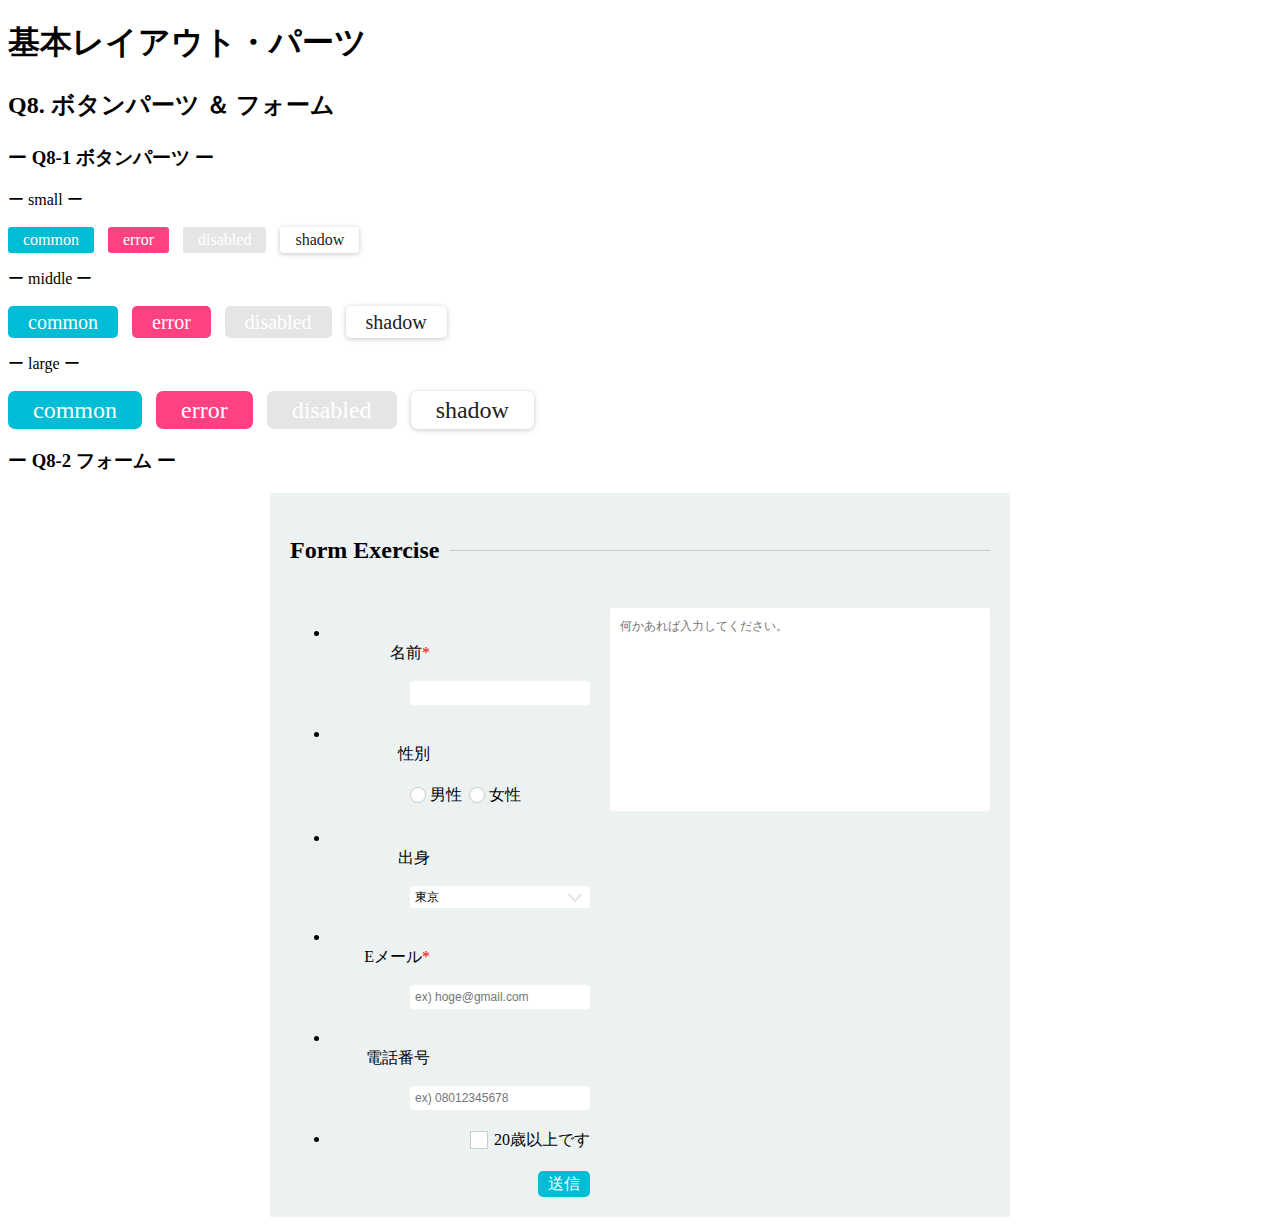
<file: layout_parts/q8/index.html>
<!DOCTYPE html>
<html>
  <head>
    <meta charset="utf-8">
    <meta http-equiv="X-UA-Compatible" content="IE=edge">
    <meta name="viewport" content="width=device-width, initial-scale=1.0, maximum-scale=1.0, user-scalable=no">
    <meta name="format-detection" content="telephone=no">
    <title>基本レイアウト・パーツ</title>
    <link rel="stylesheet" href="http://gizumo-inc.github.io/sample/front-lesson/layout_parts_new/assets/css/reset.css">
    <link rel="stylesheet" href="http://gizumo-inc.github.io/sample/front-lesson/layout_parts_new/assets/css/base.css">
    <link rel="stylesheet" href="css/style.css">
  </head>
  <body>
    <div class="wrapper">
      <h1 class="title">基本レイアウト・パーツ</h1>
      <h2 class="headline">
        <p class="headline__text">Q8. ボタンパーツ ＆ フォーム</p>
      </h2>
      <div class="box">
        <div class="box__inner">
          <h3 class="box__headline">
            <p class="box__headline__text">ー Q8-1 ボタンパーツ ー</p>
          </h3>
          <!--
               この問題は特に難しいプロパティは使いませんので、普通にやれば簡単にボタンを作ることができます。
               ただ、意識していただきたいのは、classを適切にふることで共通化できるスタイルは共通化してしまうということです。
               この問題もHTMLはすでに記述してありますので、ボタンのdivにclassを付与してスタイルを当ててください。
               .q8--btnにfont-sizeを0として指定してあるので必ずボタン部分でfont-sizeを指定してください。
          -->
          <!-- 回答はここに書いてね -->
          <!-- すでについてるクラスにはstyleを指定しない。styleをつける場合は自分で新たにクラスをつけること -->
          <!-- 新たにタグは追加しなくてもできます。 -->
          <div class="q8 q8--btn">
            <p class="q8__title">ー small ー</p>
            <div class="q8__btn q8__btn--small q8__btn--common">common</div>
            <div class="q8__btn q8__btn--small q8__btn--error">error</div>
            <div class="q8__btn q8__btn--small q8__btn--disabled">disabled</div>
            <div class="q8__btn q8__btn--small q8__btn--default is-shadow">shadow</div>
          </div>

          <div class="q8 q8--btn">
            <p class="q8__title">ー middle ー</p>
            <div class="q8__btn q8__btn--middle q8__btn--common">common</div>
            <div class="q8__btn q8__btn--middle q8__btn--error">error</div>
            <div class="q8__btn q8__btn--middle q8__btn--disabled">disabled</div>
            <div class="q8__btn q8__btn--middle q8__btn--default is-shadow">shadow</div>
          </div>

          <div class="q8 q8--btn">
            <p class="q8__title">ー large ー</p>
            <div class="q8__btn q8__btn--large q8__btn--common">common</div>
            <div class="q8__btn q8__btn--large q8__btn--error">error</div>
            <div class="q8__btn q8__btn--large q8__btn--disabled">disabled</div>
            <div class="q8__btn q8__btn--large q8__btn--default is-shadow">shadow</div>
          </div>
          <!-- 回答はここに書いてね -->
        </div>

        <div class="box__inner">
          <h3 class="box__headline">
            <p class="box__headline__text">ー Q8-2 フォーム ー</p>
          </h3>
          <!--
               Webサイトを作る際、コンタクトフォームを実装する機会がとても多くあります。
               ここで使われるタグは一般的にはデザインするのが難しいと言われていますが、それをやらないといけない状況は結構多いです。（簡単リセットされない、:focusや:activeを使う）
               まずは元々タグにあてられているスタイルを解除して、フラットな状態にしてからスタイルを当てていくことが大事です。

               特にradioとcheckboxのチェックのスタイルが難しいと思います。
               やり方として、既存のチェックは使わずに擬似要素でチェックのフィールドを再現します。:checkedを使えばチェックされているかどうかでスタイルを変えることができるので、これをうまく使いましょう。cssでは+（隣接セレクタ）というものも使わなくてはなりませんので、調べてみましょう。
               また、一番下のボタンはbuttonタグを使って実装しましょう。（<input type="submit">を使って実装することも可能です）

               この課題では、実際にユーザーが入力した値を送れる状態まで作っていただきます。answerの方で確認していただきたいのですが、全ての入力フォームを適当に記述してsubmitボタンを押してみてください。URL欄の最後に「?name=...」という感じの文字列が追加されているのがわかると思います。（その?以降のものをパラメーターと呼びます。複数ある場合は?◯◯=□□&△△=××のように&繋ぎになります。◯◯や△△の部分はinputタグやselectタグのname属性が入ります。）
               これが、入力した値を送信できている状態です。本来ではこの値をサーバーサイドで受け取ってフォームの処理をするのですが、今回はHTMLを使って送信するまでをやってもらいます。
               answerで入力した値を自分で作ったフォームに全く同じように入力した場合、URLが全く同じように変わる状態にしてください。（formのaction属性やmethod属性が関係してきます）
               また赤の*(アスタリスク)の部分は必須項目です。必須項目を空にしたまま送信しようとするとアラートが表示される処理も再現しましょう。

               また、この問題はレイアウトが複雑なため、サイズや色の確認のためにデベロッパーツールを見ても構いません。
               ただ全ての答えを見るといったことはしないようにしましょう。

               ■この問題で使う大事なhtml要素
               ・label
               ・form
               ・input(type="text")
               ・input(type="radio")
               ・input(type="checkbox")
               ・textarea
               ・select
               ・button (inputも可能)
               ■この問題で使う大事なプロパティ
               ・appearance(-webkit-appearance)
               ・outline
               ■この問題で使う大事な擬似要素
               ・:checked
               ・:focus
               ・:active
               ・:before
               ・:after
          -->
          <!-- 回答はここに書いてね -->
          <!-- すでについてるクラスにはstyleを指定しない。styleを付ける場合は自分で新たにクラスをつけること -->
          <div class="q8">
            <form class="q8__form">
              <div class="q8__form__title">
                <p class="q8__form__title__text">Form Exercise</p>
              </div>

              <div class="clearfix">
                <div class="q8__main">
                  <ul class="q8__main__items">
                    <li class="clearfix">
                      <p class="q8__main__items__title">名前<span class="is-required">*</span></p>
                      <div class="q8__main__items__content">
                        <input class="q8__input q8__input--init" type="text" name="name" required="">
                      </div>
                    </li>
                    <li class="clearfix">
                      <p class="q8__main__items__title">性別</p>
                      <div class="q8__main__items__content">
                        <label class="q8__radio">
                          <input class="q8__radio__btn" type="radio" name="gender" value="male">
                          <span class="q8__radio__text">男性</span>
                        </label>
                        <label class="q8__radio">
                          <input class="q8__radio__btn" type="radio" name="gender" value="female">
                          <span class="q8__radio__text">女性</span>
                        </label>
                      </div>
                    </li>
                    <li class="clearfix">
                      <p class="q8__main__items__title">出身</p>
                      <div class="q8__main__items__content q8__select">
                        <select name="hometown" class="q8__select__body q8__input--init">
                          <option value="tokyo">東京</option>
                          <option value="saitama">埼玉</option>
                          <option value="chiba">千葉</option>
                          <option value="kanagawa">神奈川</option>
                        </select>
                      </div>
                    </li>
                    <li class="clearfix">
                      <p class="q8__main__items__title">Eメール<span class="is-required">*</span></p>
                      <div class="q8__main__items__content">
                        <input class="q8__input q8__input--init" type="email" placeholder="ex) hoge@gmail.com" name="email" reuired="">
                      </div>
                    </li>
                    <li class="clearfix">
                      <p class="q8__main__items__title">電話番号</p>
                      <div class="q8__main__items__content">
                        <input class="q8__input q8__input--init" type="text" name="tel" placeholder="ex) 08012345678">
                      </div>
                    </li>
                    <li class="clearfix">
                      <div class="q8__main__items__content">
                        <div class="q8__checkbox">
                          <input class="q8__checkbox__btn" id="q8-checkbox" type="checkbox" name="twenty" value="true">
                          <label for="q8-checkbox" class="q8__checkbox__text">20歳以上です</label>
                        </div>
                      </div>
                    </li>
                  </ul>

                  <div class="q8__main__bottom">
                    <button class="q8__main__bottom__btn q8__input--init" type="submit">送信</button>
                  </div>
                </div>

                <div class="q8__side">
                  <textarea class="q8__side__text q8__input--init" name="message" placeholder="何かあれば入力してください。"></textarea>
                </div>
              </div>
            </form>
          </div>
          <!-- 回答はここに書いてね -->
        </div>
      </div>
    </div>
  </body>
</html>
</file>
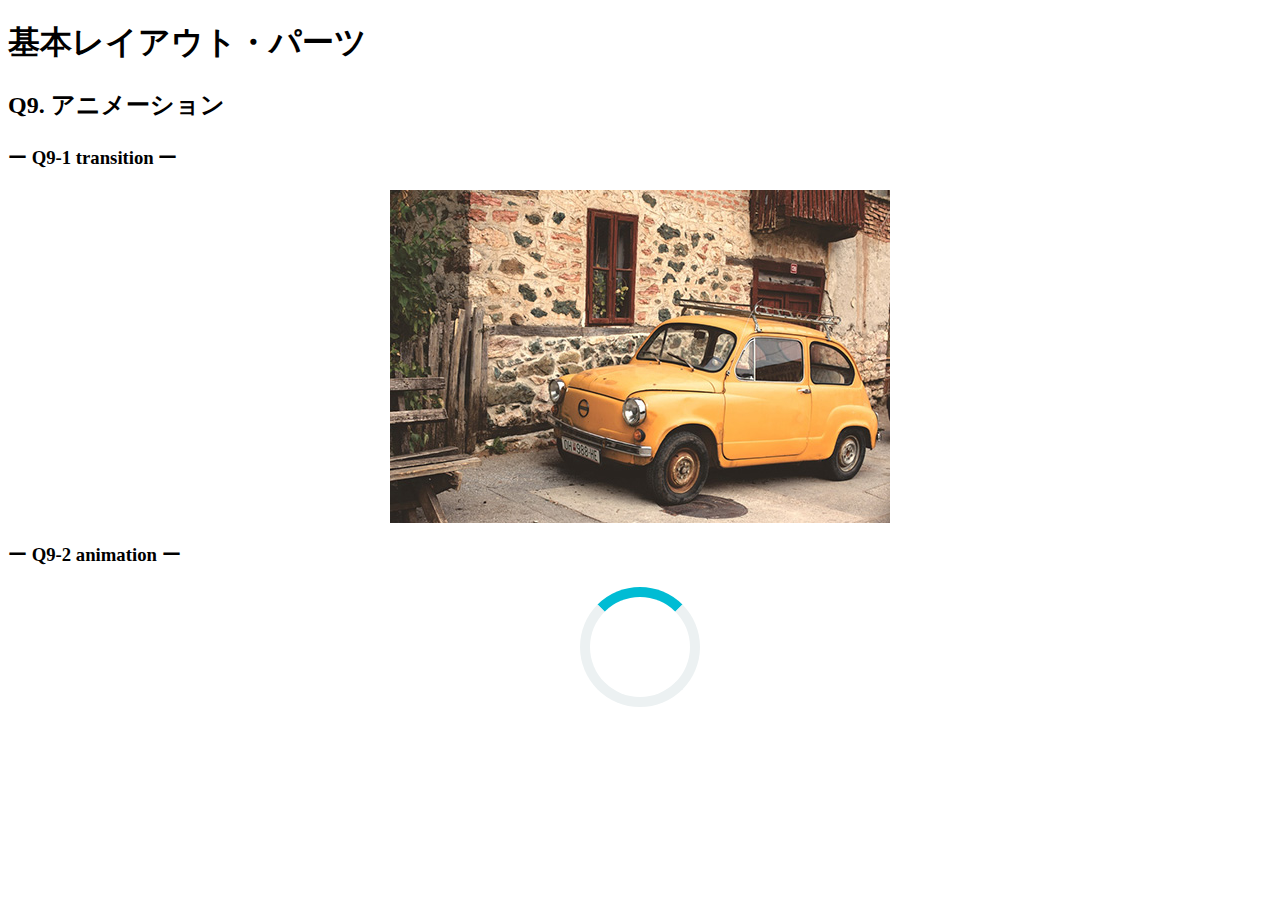
<file: layout_parts/q9/index.html>
<!DOCTYPE html>
<html>
  <head>
    <meta charset="utf-8">
    <meta http-equiv="X-UA-Compatible" content="IE=edge">
    <meta name="viewport" content="width=device-width, initial-scale=1.0, maximum-scale=1.0, user-scalable=no">
    <meta name="format-detection" content="telephone=no">
    <title>基本レイアウト・パーツ</title>
    <link rel="stylesheet" href="http://gizumo-inc.github.io/sample/front-lesson/layout_parts_new/assets/css/reset.css">
    <link rel="stylesheet" href="http://gizumo-inc.github.io/sample/front-lesson/layout_parts_new/assets/css/base.css">
    <link rel="stylesheet" href="css/style.css">
  </head>
  <body>
    <div class="wrapper">
      <h1 class="title">基本レイアウト・パーツ</h1>
      <h2 class="headline">
        <p class="headline__text">Q9. アニメーション</p>
      </h2>
      <div class="box">
        <!--
             アニメーションはユーザーにとってわかりやすいサイトを作るためによく使われるのでこの問題で覚えましょう。
             アニメーションの書き方はtransitionとanimationの2つがあるので、どちらのパターンでも対応できるようになりましょう。
             2つのアニメーションの違いとしては、transitionは書き方は簡単だが細かいアニメーションに向いていない、animationは記述は難しいが複雑なアニメーションを書くことができる、といった感じです。
        -->
        <div class="box__inner">
          <h3 class="box__headline">
            <p class="box__headline__text">ー Q9-1 transition ー</p>
          </h3>
          <!--
               画像をホバーしたとき、要素のサイズやポジションを変えて、その際transitionでアニメーションをかけてください。
               実装の順序として、まずはアニメーション無しでホバーしたときの変化を実装して、それができたあとにアニメーションの記述を追加すると良いかと思います。

               使う画像のパス： "http://gizumo-inc.github.io/sample/front-lesson/layout_parts_new/assets/img/q9/thumb.jpg"

               ■この問題で使う大事なプロパティ
               ・transition
               ・position
               ・transform
               ■この問題で使う大事な擬似クラス
               ・:hover
          -->
          <!-- 回答はクラスq9の要素の中に書いてね -->
          <!-- すでについてるクラスにはstyleを指定しない。styleをつける場合は自分で新たにクラスをつけること -->
          <div class="q9">
            <div class="q9__trans">
              <img class="q9__trans__thumb" src="thumb.jpg" width="500" height="333" alt="">
              <div class="q9__trans__desc">
                <p class="q9__trans__desc__text">Lorem ipsum dolor sit amet, consectetur adipiscing elit, sed do eiusmod tempor incididunt ut labore et dolore magna aliqua. Ut enim ad minim veniam, quis nostrud exercitation ullamco laboris nisi ut aliquip ex ea commodo consequat. Duis aute irure dolor in reprehenderit in voluptate velit esse cillum dolore eu fugiat nulla pariatur. Excepteur sint occaecat cupidatat non proident, sunt in culpa qui officia deserunt mollit anim id est laborum.</p>
              </div>
            </div>
          </div>
          <!-- 回答はクラスq9の要素の中に書いてね -->
        </div>

        <div class="box__inner">
          <h3 class="box__headline">
            <p class="box__headline__text">ー Q9-2 animation ー</p>
          </h3>
          <!--
               今回はホバーとは関係なく常に動いているアニメーションです。よくローディングで使われるアイコンをCSSだけで実装します。
               まずは上部分だけが水色の円をつくってみてください。その後、アニメーションを使って円の角度を変更する処理を書きます。

               ■この問題で使う大事なプロパティ
               ・animation
               ・border-radius
               ・transform
          -->
          <!-- 回答はクラスq9の要素の中に書いてね -->
          <!-- すでについてるクラスにはstyleを指定しない。styleをつける場合は自分で新たにクラスをつけること -->
          <div class="q9">
            <div class="q9__anima"></div>
          </div>
          <!-- 回答はクラスq9の要素の中に書いてね -->
        </div>
      </div>
    </div>
  </body>
</html>
</file>
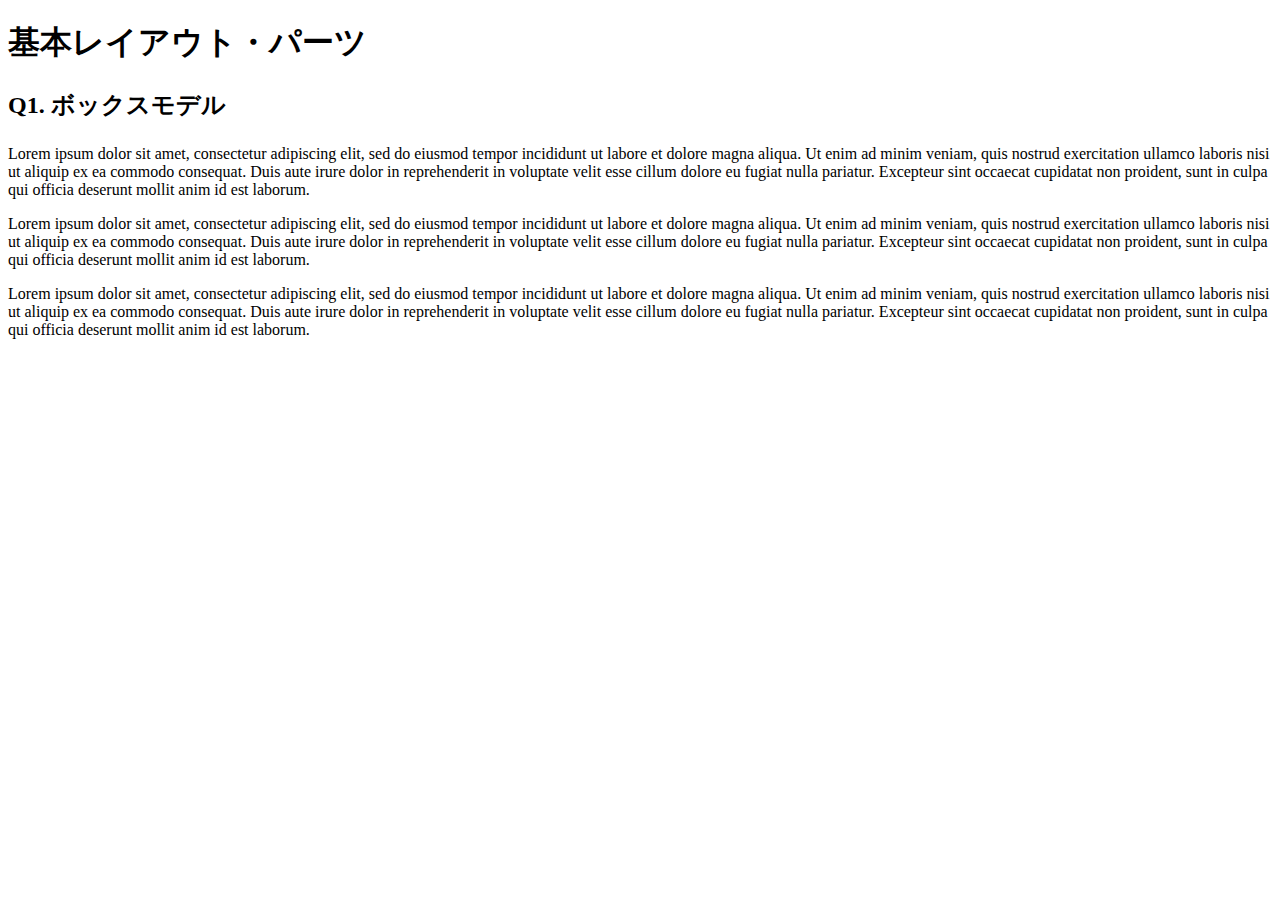
<file: layout_parts/q1/answer/index.html>
<!DOCTYPE html>
<html>
  <head>
    <meta charset="utf-8">
    <meta http-equiv="X-UA-Compatible" content="IE=edge">
    <meta name="viewport" content="width=device-width, initial-scale=1.0, maximum-scale=1.0, user-scalable=no">
    <meta name="format-detection" content="telephone=no">
    <title>基本レイアウト・パーツ</title>
    <link rel="stylesheet" href="http://gizumo-inc.github.io/sample/front-lesson/layout_parts_new/assets/css/reset.css">
    <link rel="stylesheet" href="http://gizumo-inc.github.io/sample/front-lesson/layout_parts_new/assets/css/base.css">
    <link rel="stylesheet" href="css/style.css">
  </head>
  <body>
    <div class="wrapper">
      <h1 class="title">基本レイアウト・パーツ</h1>
      <h2 class="headline">
        <p class="headline__text">Q1. ボックスモデル</p>
      </h2>
      <div class="box">
        <!--
             この問題はmarginとpaddingとborderをうまく使ってボックスを配置する問題です。
             レイアウトとしては、1つの大きなボックスの中に3つのボックスが横並びになっていて、
             さらにその3つのボックスの中にそれぞれ1つずつボックスが入っている形になっています。
             3つのボックスはfloatで横並びにしているので、clearfixでの解除も忘れないようにしてください。

             ■この問題で使う大事なプロパティ
             ・margin
             ・padding
             ・border
             ・float
        -->
        <!-- 回答はクラスq1の要素の中に書いてね -->
        <!-- すでについてるクラスにはstyleを指定しない。styleをつける場合は自分で新たにクラスをつけること -->


        <!-- ここ以下を参考にしてください。 -->
        <!-- 「すでについてるクラスにはstyleを指定しない」という指示があるので、q1というクラスにはスタイルを指定せずに、q1__contentというクラスを追加して、そこに自分が指定したいスタイルを指定します。また、子要素のq1__content__boxというクラスは3つありfloatでの横並びする予定なので、親要素であるここでclearfixを付けてあげることをお忘れなく。 -->
        <div class="q1 q1__content clearfix">
          <!-- q1__content__boxというクラスは、背景が濃い青のボックスになります。このボックスが3つ横並びなので同じ階層に<div class="q1__content__box"></div>を3つ書きます。 -->
          <div class="q1__content__box">
            <!-- q1__content__textというクラスは、背景が濃い青のボックスの中にあるボックスですので、3つある<div class="q1__content__box"></div>の中に<p class="q1__content__text"></p>をそれぞれに入れてあげましょう。テキストが入る部分なのでpタグを使用します。 -->
            <p class="q1__content__text">Lorem ipsum dolor sit amet, consectetur adipiscing elit, sed do eiusmod tempor incididunt ut labore et dolore magna aliqua. Ut enim ad minim veniam, quis nostrud exercitation ullamco laboris nisi ut aliquip ex ea commodo consequat. Duis aute irure dolor in reprehenderit in voluptate velit esse cillum dolore eu fugiat nulla pariatur. Excepteur sint occaecat cupidatat non proident, sunt in culpa qui officia deserunt mollit anim id est laborum.</p>
          </div>

          <div class="q1__content__box">
            <p class="q1__content__text">Lorem ipsum dolor sit amet, consectetur adipiscing elit, sed do eiusmod tempor incididunt ut labore et dolore magna aliqua. Ut enim ad minim veniam, quis nostrud exercitation ullamco laboris nisi ut aliquip ex ea commodo consequat. Duis aute irure dolor in reprehenderit in voluptate velit esse cillum dolore eu fugiat nulla pariatur. Excepteur sint occaecat cupidatat non proident, sunt in culpa qui officia deserunt mollit anim id est laborum.</p>
          </div>

          <div class="q1__content__box">
            <p class="q1__content__text">Lorem ipsum dolor sit amet, consectetur adipiscing elit, sed do eiusmod tempor incididunt ut labore et dolore magna aliqua. Ut enim ad minim veniam, quis nostrud exercitation ullamco laboris nisi ut aliquip ex ea commodo consequat. Duis aute irure dolor in reprehenderit in voluptate velit esse cillum dolore eu fugiat nulla pariatur. Excepteur sint occaecat cupidatat non proident, sunt in culpa qui officia deserunt mollit anim id est laborum.</p>
          </div>
        </div>
        <!-- ここ以上を参考にしてください。 -->


        <!-- 回答はクラスq1の要素の中に書いてね -->
      </div>
    </div>
  </body>
</html>
</file>
<file: layout_parts/q1/css/style.css>
@charset "UTF-8";

/* 回答はここに書いてね */
.clearfix:after {
  display: block;
  content: "";
  clear: both;
}
.q1 {
  width: 900px;
  margin: 0 auto;
  padding: 20px;
  background-color: #eff3f4;
}
.q1__contents {
  float: left;
  margin-left: 20px;
  padding: 20px;
  width: 230px;
  background-color: #3274ae;
}
.q1__contents:first-child {
  margin-left: 0;
}
.q1__contents__box {
  padding: 20px;
  border: 10px solid #022336;
  background-color: #eaf4ff;
}
/* 回答はここに書いてね */
</file>
<file: layout_parts/q10/css/style.css>
@charset "UTF-8";

/* 回答はここに書いてね */
.q10__balloon {
  position: relative;
  width: 500px;
  padding: 20px;
  margin: 0 auto;
  border: 5px solid #222;
  border-radius: 30px;
}
.q10__balloon:before,
.q10__balloon:after {
  position: absolute;
  bottom: 0;
  left: 0;
  width: 0;
  height: 0;
  border: 20px solid transparent;
  content: "";
}
.q10__balloon:before {
  bottom: -45px;
  left: 30px;
  border-top-color: #222;
}
.q10__balloon:after {
  bottom: -38px;
  left: 30px;
  border-top-color: #fff;
}
/* 回答はここに書いてね */
</file>
<file: layout_parts/q2/css/style.css>
@charset "UTF-8";

/* 回答はここに書いてね */s
.clearfix:after {
  display: block;
  content: "";
  clear: both;
}
.q2 {
  width: 900px;
  margin: auto;
  padding: 20px;
  background-color: #eff3f4;
}
.q2_gazou_left {
  float: left;
  margin-right: 20px;
  margin-bottom: 10px;
}
.q2_gazou_right {
  float: right;
  margin-left: 20px;
  margin-bottom: 10px;
}
.q2_text {
  font-size: 18px;
  line-height: 22px;
  word-break: break-all;
}
/* 回答はここに書いてね */
</file>
<file: layout_parts/q3/css/style.css>
@charset "UTF-8";

/* 回答はここに書いてね */
.q3_table {
  width: 100%;
  border: 1px solid #dedede;
  table-layout: fixed;
}
.q3_table th{
  background-color: #24a;
  color: #fff;
  font-size: 18px;
  line-height: 26px
}
.q3_table td{
  line-height: 22px;
  text-align: center;
}
.q3_table th,.q3_table td{
  padding: 10px;
  border: 1px solid #dedede;
  vertical-align: middle;
}
.q3_table tr:nth-child(2n){
  background-color: #ECF1F2;
}
.q3_table tbody tr:last-child{
  border-top: 2px dashed #000;
}
/* 回答はここに書いてね */
</file>
<file: layout_parts/q4/css/style.css>
@charset "UTF-8";

/* 回答はここに書いてね */
.q4 {
  padding: 20px;
  box-sizing: border-box;
}
.q4_hyou {
  display: table;
  margin-top: 20px;
  width: 100%;
  background-color: #ECF1F2;
}
.q4_hyou:first-child {
  margin-top: 0;
}
.q4_hyou_sen {
  display: table-cell;
  padding: 20px;
  text-align: center;
}
.q4_hyou_sen.pink {
  width: 100px;
  background-color: #FDC8B8;
}
.q4_hyou_sen.purple {
  background-color: #E0ABD9;
}
.q4_hyou_sen.blue {
  width: 100px;
  background-color: #B6D8ED;
}
.q4_hyou_sen.yellow {
  background-color: #E5D32E;
}
.q4_hyou_sen.red {
  background-color: #EC8F9A;
}
.q4_hyou_sen.green {
  width: 500px;
  background-color: #8FDCAD;
}
/* 回答はここに書いてね */
</file>
<file: layout_parts/q5/css/style.css>
@charset "UTF-8";

/* 回答はここに書いてね */
.q5 {
  width: 500px;
  height: 500px;
  margin: 0 auto;
  position: relative;
  background-color: #ECF1F2;
}
.q5-box {
  width: 100px;
  font-weight: bold;
  font-size: 30px;
  line-height: 100px;
  text-align: center;
  position: absolute;
}
.q5-box.it1 {
  z-index: 1;
  top: 40px;
  left: 200px;
  background-color: #FFEFD3;
}
.q5-box.it2 {
  z-index: 2;
  top: 120px;
  right: 120px;
  background-color: #7084DE;
}
.q5-box.it3 {
  z-index: 3;
  top: 200px;
  right: 40px;
  background-color: #D0ECEA;
}
.q5-box.it4 {
  z-index: 4;
  top: 280px;
  right: 120px;
  background-color: #8B7A5E;
}
.q5-box.it5 {
  z-index: 5;
  top: 360px;
  left: 200px;
  background-color: #9FD6D2;
}
.q5-box.it6 {
  z-index: 6;
  top: 280px;
  left: 120px;
  background-color: #FFFEE4;
}
.q5-box.it7 {
  z-index: 7;
  top: 200px;
  left: 40px;
  background-color: #DEAE70;
}
.q5-box.it8{
  z-index: 8;
  top: 120px;
  left: 120px;
  background-color: #DE70CF;
}
.q5-box.it8:after {
  top: 0;
  right: 0;
  width: 20px;
  height: 20px;
  background-color: #FFEFD3;
  content: "";
  position: absolute;
}
.q5-box.it9 {
  z-index: 9;
  top: 10px;
  left: 10px;
  background-color: #2B69A3;
  position: fixed;
}
/* 回答はここに書いてね */
</file>
<file: layout_parts/q6/css/style.css>
@charset "UTF-8";
/* 回答はここに書いてね */
.wrapper {
  padding: 60px 20px 20px;
}
.title {
  font-weight: bold;
  font-size: 30px;
  text-align: center;
}
.headline {
  margin-top: 50px;
  text-align: center;
}
.headline__text {
  display: inline-block;
  padding: 0 10px 10px;
  font-size: 20px;
  border-bottom: 1px solid #ccc;
}
.box {
  margin-top: 20px;
}
.box__inner {
  margin-top: 30px;
}
.box__headline {
  text-align: center;
}
.box__headline__text {
  display: inline-block;
  padding: 10px 30px;
  font-size: 18px;
}
.q4{
  background-color: #ECF1F2;
}
.q6 .q8 .q7 .q9 {
  margin-top: 20px;
}
.q6--horizontal {
  width: 640px;
  margin: 0 auto;
  padding: 20px 10px;
  font-size: 0;
  text-align: center;
  background-color: #ECF1F2;
}
.q6--horizontal .q6__box {
  display: inline-block;
  width: 300px;
  margin: 0 10px;
  padding: 10px 0;
  font-size: 16px;
  text-align: left;
  background-color: #fff;
}
.q6--around {
  width: 300px;
  height: 200px;
  margin: 0 auto;
  background-color: #ECF1F2;
}
.q6--position {
  width: 640px;
  margin: 0 auto;
  padding: 20px 10px;
  font-size: 0;
  background-color: #ECF1F2;
}
.q6--positon .q6__box {
  display: inline-block;
  width: 300px;
  height: 200px;
  margin: 0 10px;
  background-color: #FFF;
  font-size: 16px;
  vertical-align: top;
}
.q6__box.is--stable .q6__box__inner {
  width: 110px;
  height: 30px;
  line-height: 30px;
  text-align: center;
  background-color: #E6F2FF;
}
.q6__box.is--flexible .q6__box__inner {
  display: inline-block;
  padding: 10px;
  background-color: #E6F2FF;
}
.q6--horizontal .q6__box__text {
  width: 90px;
  padding: 10px 0;
  background-color: #E6F2FF;
}
.q6__box.is--textalign .q6__box__inner {
  text-align: center;
}
.q6__box.is--textalign .q6__box__text {
  display: inline-block;
}
.q6__box.is--margin .q6__box__text {
  margin: 0 auto;
  text-align: center;
}
.q6--around.is--table {
  display: table;
}
.q6--around.is--table .q6__box {
  display: table-cell;
  text-align: center;
  vertical-align: middle;
  background-color: #ECF1F2;
}
.q6--around.is--table .q6__box__text {
  display: inline-block;
  padding: 10px;
  background-color: #FFF;
}
.q6--around.is--flex {
  justify-content: center;
  display: flex;
  align-items: center;
}
.q6--around.is--flex .q6__box__text {
  padding: 10px;
  background-color: #FFF;
}
.q6--position .q6__box {
  position: relative;
}
.q6__box.is--stable .q6__box__inner {
  top: 0;
  right: 0;
  bottom: 0;
  left: 0;
  margin: auto;
  position: absolute;
}
.q6__box.is--flexible .q6__box__inner {
  top: 50%;
  left: 50%;
  text-align: center;
  transform: translate(-50%, -50%);
  position: absolute;
}
/* 回答はここに書いてね */
</file>
<file: layout_parts/q7/css/style.css>
@charset "UTF-8";

/* 回答はここに書いてね */
.clearfix:after {
  display: block;
  content: "";
  clear: both;
}

.q7 .q7__box {
  width: 225px;
}
.q7--float .q7__box {
  float: left;
  margin-left: 50px;
  font-size: 16px;
  box-sizing: border-box;
}
.q7--float .q7__box:first-child {
  margin-left: 0;
}

.q7--table .q7__inner {
  display: table;
}
.q7--table .q7__box {
  display: table-cell;
  padding-left: 50px;
  vertical-align: middle;
}
.q7--table .q7__box:first-child {
  padding-left: 0;
}
.q7--table .q7__box__text {
  font-size: 16px;
}

.q7--inlineblock .q7__inner {
  font-size: 0;
}
.q7--inlineblock .q7__box {
  display: inline-block;
  margin-left: 50px;
  font-size: 16px;
  vertical-align: middle;
  box-sizing: border-box;
}
.q7--inlineblock .q7__box:first-child {
  margin-left: 0;
}

.q7--flex .q7__inner {
  display: flex;
  justify-content: space-around;
  align-items: flex-end;
}
.q7--flex .q7__box {
  font-size: 16px;
  vertical-align: middle;
  box-sizing: border-box;
}

.q7--margin .q7__inner {
  font-size: 0;
}
.q7--margin .q7__box {
  vertical-align: top;
}
.q7--margin .q7__box.is-stable {
  display: inline-block;
  width: 300px;
}
.q7--margin .q7__box.is-flexible {
  display: inline-block;
  width: 100%;
  margin-left: -300px;
  padding-left: 350px;
  box-sizing: border-box;
}
.q7--margin .q7__box__text {
  font-size: 16px;
}
/* 回答はここに書いてね */
</file>
<file: layout_parts/q8/css/style.css>
@charset "UTF-8";

/* 回答はここに書いてね */
.clearfix:after {
  display: block;
  content: "";
  clear: both;
}
.q8--btn .q8__btn:first-of-type {
  margin-left: 0;
}
.q8__btn {
  display: inline-block;
  margin-left: 10px;
  text-align: center;
  cursor: pointer;
}
.q8__btn--small {
  padding: 0 15px;
  border-radius: 3px;
  font-size: 16px;
  line-height: 26px;
}
.q8__btn--middle{
  padding: 0 20px;
  border-radius: 5px;
  font-size: 20px;
  line-height: 32px;
}
.q8__btn--large {
  padding: 0 25px;
  border-radius: 7px;
  font-size: 24px;
  line-height: 38px;
}
.q8__btn--default {
  background-color: #fff;
  color: #222;
}
.q8__btn--common {
  background-color: #00BCD4;
  color: #FFF;
}
.q8__btn--error {
  background-color: #FF4081;
  color: #FFF;
}
.q8__btn--disabled {
  background-color: #E5E5E5;
  color: #FFF;
  cursor: default;
}
.q8__btn.is-shadow{
  box-shadow: 0 1px 6px rgba(0, 0, 0, .12), 0 1px 4px rgba(0, 0, 0, .12);
}
.q8__form {
  width: 700px;
  margin: 0 auto;
  padding: 20px;
  background-color: #ECF1F2;
}
.q8__form__title {
  position: relative;
  margin-bottom: 20px;
}
.q8__form__title:before {
  position: absolute;
  top: 50%;
  left: 0;
  width: 100%;
  height: 1px;
  background-color: #ccc;
  content: "";
}
.q8__form__title__text {
  position: relative;
  display: inline-block;
  padding-right: 10px;
  background-color: #ECF1F2;
  font-size: 24px;
  font-weight: bold;
}
.q8__main {
  float: left;
  width: 300px;
}
.q8__main__items {
  margin-bottom: 20px;
}
.q8__main__items > li {
  margin-top: 20px;
}
.q8__main__items > li:first-child{
  margin-top: 0;
}
.q8__main__items__title {
  float: left;
  width: 100px;
  line-height: 25px;
  text-align: right;
}
.q8__main__items__title .is-required {
  color: #F00;
}
.q8__main__items__content {
  float: right;
  width: 180px;
}
.q8__input--init {
  padding: 0;
  background: none;
  border: none;
  border-radius: 0;
  font-size: 16px;
  outline: none;
  -webkit-appearance: none;
  -moz-appearance: none;
  appearance: none;
}
.q8__input {
  width: 100%;
  padding: 5px;
  border-radius: 3px;
  background-color: #FFF;
  font-size: 12px;
  line-height: 12px;
  box-sizing: border-box;
}
.q8__input:focus {
  box-shadow: 0 0 7px #00BCD4;
}
.q8__radio {
  cursor: pointer;
}
.q8__radio__btn {
  display: none;
}
.q8__radio__text {
  position: relative;
  display: inline-block;
  padding: 3px 3px 3px 20px;
}
.q8__radio__text:before {
  position: absolute;
  top: 50%;
  left: 0;
  width: 14px;
  height: 14px;
  margin-top: -8px;
  background-color: #fff;
  border: 1px solid #ccc;
  border-radius: 50%;
  content: '';
}
.q8__radio__btn:checked + .q8__radio__text:after {
  position: absolute;
  top: 50%;
  left: 4px;
  width: 8px;
  height: 8px;
  margin-top: -4px;
  background-color: #00BCD4;
  border-radius: 50%;
  content: '';
}
.q8__select {
  position: relative;
}
.q8__select:after {
  display: block;
  position: absolute;
  top: 4px;
  right: 10px;
  width: 8px;
  height: 8px;
  border-right: 2px solid #E5E5E5;
  border-bottom: 2px solid #E5E5E5;
  transform: rotate(45deg);
  content: "";
  pointer-events: none;
}
.q8__select__body {
  width: 100%;
  padding: 5px;
  border-radius: 3px;
  background-color: #FFF;
  font-size: 12px;
  line-height: 12px;
  box-sizing: border-box;
  cursor: pointer;
}
.q8__checkbox {
  text-align: right;
}
.q8__checkbox__btn {
  display: none;
}
.q8__checkbox__text {
  position: relative;
  display: inline-block;
  padding-left: 24px;
}
.q8__checkbox__text:before {
  position: absolute;
  top: 50%;
  left: 0;
  width: 16px;
  height: 16px;
  margin-top: -9px;
  background-color: #fff;
  border: 1px solid #ccc;
  content: '';
}
.q8__checkbox__btn:checked + .q8__checkbox__text:after {
  position: absolute;
  top: 50%;
  left: 6px;
  margin-top: -14px;
  width: 8px;
  height: 16px;
  border-right: 3px solid #00BCD4;
  border-bottom: 3px solid #00BCD4;
  transform: rotate(45deg);
  content: '';
}
.q8__main__bottom {
  text-align: right;
}
.q8__main__bottom__btn {
  padding: 0 10px;
  border-radius: 5px;
  background-color: #00BCD4;
  color: #FFF;
  cursor: pointer;
  font-size: 16px;
  line-height: 26px;
}
.q8__main__bottom__btn:active {
  background-color: #FFF;
  color: #00BCD4;
}
.q8__side {
  float: right;
  width: 380px;
}
.q8__side__text {
  width: 100%;
  height: 203px;
  padding: 10px;
  border-radius: 3px;
  background-color: #FFF;
  font-size: 12px;
  box-sizing: border-box;
  resize: none;
}
.q8__side__text:focus {
  box-shadow: 0 0 7px #00BCD4;
}
/* 回答はここに書いてね */
</file>
<file: layout_parts/q9/css/style.css>
@charset "UTF-8";

/* 回答はここに書いてね */
.q9__trans {
  position: relative;
  overflow: hidden;
  width: 500px;
  height: 333px;
  margin: 0 auto;
  cursor: pointer;
}
.q9__trans__thumb {
  transition: all .5s;
}
.q9__trans__desc {
  position: absolute;
  bottom: -100%;
  left: 0;
  width: 100%;
  height: 100%;
  background: linear-gradient(rgba(0, 0, 0, 0), rgba(0, 0, 0, .8));
  transition: all .5s;
}
.q9__trans:hover .q9__trans__thumb {
  transform: scale(1.5);
}
.q9__trans:hover .q9__trans__desc {
  bottom: 0;
}
.q9__trans__desc__text {
  position: absolute;
  bottom: 0;
  left: 0;
  width: 100%;
  padding: 20px;
  color: #FFF;
  box-sizing: border-box;
  word-break: break-all;
}
.q9__anima {
  width: 100px;
  height: 100px;
  margin: 0 auto;
  border: 10px solid #ECF1F2;
  border-top-color: #00BCD4;
  border-radius: 50%;
  animation: loading 1.1s infinite linear;
}
@keyframes loading {
  0% {
    transform: rotate(0);
  }
  100% {
    transform: rotate(360deg);
  }
}
/* 回答はここに書いてね */
</file>
<file: layout_parts/q1/answer/css/style.css>
@charset "UTF-8";

/*          --- 注意事項 ---

-  [1] から [16] の順番に指示にしたがってコメントアウトを外していって、どうなっていくかを逐一ブラウザで確認しましょう。
- padding/margin/width/height/border/box-sizingについての知識、使い方を学びましょう。
- デベロッパーツールは常に開いておくようにしましょう。
- デベロッパーツールの「Elements」タブでHTML要素にホバーすると、色付きでmargin/padding/borderのエリアの表示や幅・高さの表示がされます。
- デベロッパーツールの「Elements」タブでHTML要素をクリックすると、それに指定されているスタイルの確認などができます。そこの左にあるチェックボックスのチェックを付けたり外したりして、そのスタイルがどういう役割なのかを確認しましょう。

*/


/* [9] 「clearfix」クラスに対してスタイルの指定をしている直下の5行のコメントアウトを外す => これで、「clearfix」というクラスに対して下記のスタイルが指定されます。つまり、「clearfix」が使えるようになりました。これをしてあげると、うまく表示されなかった「.q1__content」が、3つの濃い青いボックスを囲うようにちゃんと表示されたと思います。 [10]は58行目。 */
/* .clearfix:after {
  display: block;
  content: "";
  clear: both;
} */

/* q1__contentというクラスに対してのスタイルの指定 */
.q1__content {
  /* [1] 下の行のwidthのコメントアウトを外す => 画面いっぱいだったテキストの範囲が900pxになっています。デベロッパーツールで確認してみましょう。 [2]は29行目。*/
  /* width: 900px; */
  /* [3] 下の行のmarginのコメントアウトを外す => この要素「.q1__content」が中央になる。ブロック要素（幅を指定しないと親要素の幅と同じになる）に親要素以下の幅を決めると決めた幅の外はmarginの扱いになるので、それを左右に振り分ける感じです。デベロッパーツールで確認すると左右にオレンジ（margin）のエリアが表示されます。 [4]は27行目。 */
  /* margin: 0 auto; */
  /* [4] 下の行のpaddingのコメントアウトを外す => paddingというのは、その要素の内側の余白です。このレイアウトでは、「.q1__content」の周りに余白があるのでこういう場合は「.q1__content」の内側の余白としてpaddingをつけてあげましょう。デベロッパーツールで確認するとpaddingのエリアは緑で表示されます。 [5]は32行目。 */
  /* padding: 20px; */
  /* [2] 下の行のbackground-colorのコメントアウトを外す => widthで指定した幅の範囲に背景色が反映されます。 [3]は25行目。 */
  /* background-color: #eff3f4; */

  /* [5] 補足ですが、デベロッパーツールでこの「.q1__content」の要素を見てみると、幅が940pxになっています。指定している幅は900pxなのになぜ940pxになってしまっているのでしょうか。それは上述してるようにpaddingというのは内側の余白だからです。原則として、「要素の幅 = 指定したwidth + padding + border（今回は指定してない）」になります。ここでは、width900px + 左右のpadding20pxずつで940pxになっています。下の行のbox-sizingのコメントアウトを外して見てください。この指定をすると「要素の幅 = 指定したwidth + padding」だったのが「要素の幅 = 指定したwidth」になります。つまり、指定した幅の中にpadding/borderを含めるというものになります。それがわかったら、再度コメントアウトしておきましょう。 [6]は46行目。 */
  /* box-sizing: border-box; */
}

/* q1__content__boxというクラスに対してのスタイルの指定（同じクラス全てに指定されるスタイル） */
.q1__content__box {
  /* [8] 下の行のfloatのコメントアウトを外す => 3つある「.q1__content__box」の要素を横並びにしたいから、DIV PUZZLEでやったとおり横並びにしたい要素にfloatの指定をします。この状態でブラウザで確認すると3つの「.q1__content__box」クラスを囲っている灰色の背景が変な形になってしまっています。それはfloatの指定をしたため起きてしまったものです。floatを指定したら、floatを指定した親要素でclearfixのスタイルも指定しておかなければいけませんね。 [9]は14行目。 */
  /* float: left; */
  /* [15] 下の行のmargin-leftのコメントアウトを外す => marginとはpaddingとは違い要素の外側の余白の指定です。この「.q1__content__box」は3つ並んでますが、それ同士がくっついてしまっているので余白をつけてあげましょう。 [16]は50行目。 */
  /* margin-left: 20px; */
  /* [12] 下の行のpaddingのコメントアウトを外す => paddingとは要素の内側の余白と説明しました。この「.q1__content__box」は濃い青の背景が指定されているので、内側の余白（padding）を20pxをとってあげると、濃い青の背景が見えるようになる。 [13]は61行目。 */
  /* padding: 20px; */
  /* [7] 下の行のwidthのコメントアウトを外す => 濃い青の背景色の要素の幅が230pxになります。 [8]は38行目。 */
  /* width: 230px; */
  /* [6] 下の行のbackground-colorのコメントアウトを外す => 濃い青の背景色が反映されます。 [7]は44行目。 */
  /* background-color: #3274ae; */
}

/* [16] 下の3行のコメントアウトを外す => 上記の[15]で3つ横並びの「.q1__content__box」同士の余白をmargin-leftで取りました。しかし、一番左にある「.q1__content__box」にもmargin-leftが不要なので、そのmargin-leftを0にしてあげましょう。 */
/* .q1__content .q1__content__box:first-child {
  margin-left: 0;
} */

.q1__content__text {
  /* [14] 下の行のpaddingのコメントアウトを外す => [13]で指定した枠線（border）とテキストの間に余白がないので、内側の余白（padding）を付けてあげます。そうすることで、枠線（border）とテキストの間に余白ができます。 [15]は40行目。 */
  /* padding: 20px; */
  /* [10] 下の2行のfont-sizeとline-heightのコメントアウトを外す => テキストの文字のサイズ（font-size）とテキストの行の高さ（line-height）を指定しました。 [11]は63行目。 */
  /* font-size: 16px;
  line-height: 16px; */
  /* [13] 下の行のborderのコメントアウトを外す => borderとは枠線を指定するCSSです。この「.q1__content__text」はテキストのpタグなのでその要素に黒い枠線がついたと思います。 [14]は56行目。 */
  /* border: 10px solid #022336; */
  /* [11] 下の行のbackground-colorのコメントアウトを外す => 薄い青の背景色が反映されます。ブラウザで確認すると、上記で「.q1__content__box」に指定した背景色がなくなってしまいましたね。ただ、これはなくなってしまったわけではなく、「.q1__content__box」と「.q1__content__text」が同じ大きさなのでかぶって見えなくなってしまってるだけです。なので、それを解消しましょう。 [12]は42行目。 */
  /* background-color: #eaf4ff; */
}


/*                  ---  Q1をやってみて  ---

layout_parts_newのQ1を手順沿ってやってみてそうでしたか？
わからないとことや、「なんで？」と思うようなところがいくつかあったと思います。
Div Puzzleでやったときの違いや、HTML/CSSを書く上で意識したほうがいいことをここでまとめましたので、参考にしていただければと思います。


- 要素の高さについて
heightは子要素に高さがあれば、親要素で特に指定する必要はありません。
要素はテキストや画像があれば高さを持つので、この場合もあえてheightを指定する必要はありません。
逆に高さを指定してしまうと、中の要素がそれ以上の高さの場合やそれ以下の高さの場合に意図しない表示のされ方をする可能性があります。


- paddingとmarginについて
まず、paddingとは要素の内側の余白で、marginとは要素の外側の余白です。
これはけっこう感覚的に覚えるものではあるのですが、一応使い方としては要素と要素の間の余白はmarginで、要素の内側を広げるのに使う余白はpaddingです。また、marginは隣り合うもの同士の余白として指定しましょう。
指定の仕方としては、
margin: 10px 0 5px 10px; => 上 右 下 左
margin: 10px 0 5px; => 上 左右 下
margin: 10px 5px; => 上下 左右
margin: 10px; => 上下左右
margin-top, margin-bottom, margin-left, margin-rightでそれぞれの指定も可能です。
これはpaddingも同様です。


- 「0px」と書かず、「0」と書く
0というものは、いくら単位をつけても0なので、「0px」とかは書かずに「0」と書きましょう。
どんな単位に対しても言えることです。

- 色の指定について
CSSで色を指定する場合は「white」や「red」と書かずに、「#fff」や「#f00」とカラーコードで書くようにしましょう。基本的には「#ffffff」のように6桁で書くのですが、「#ffffff」の場合には「#fff」、「#ff0000」の場合には「#f00」と省略して書くことが可能です。


*/
</file>
